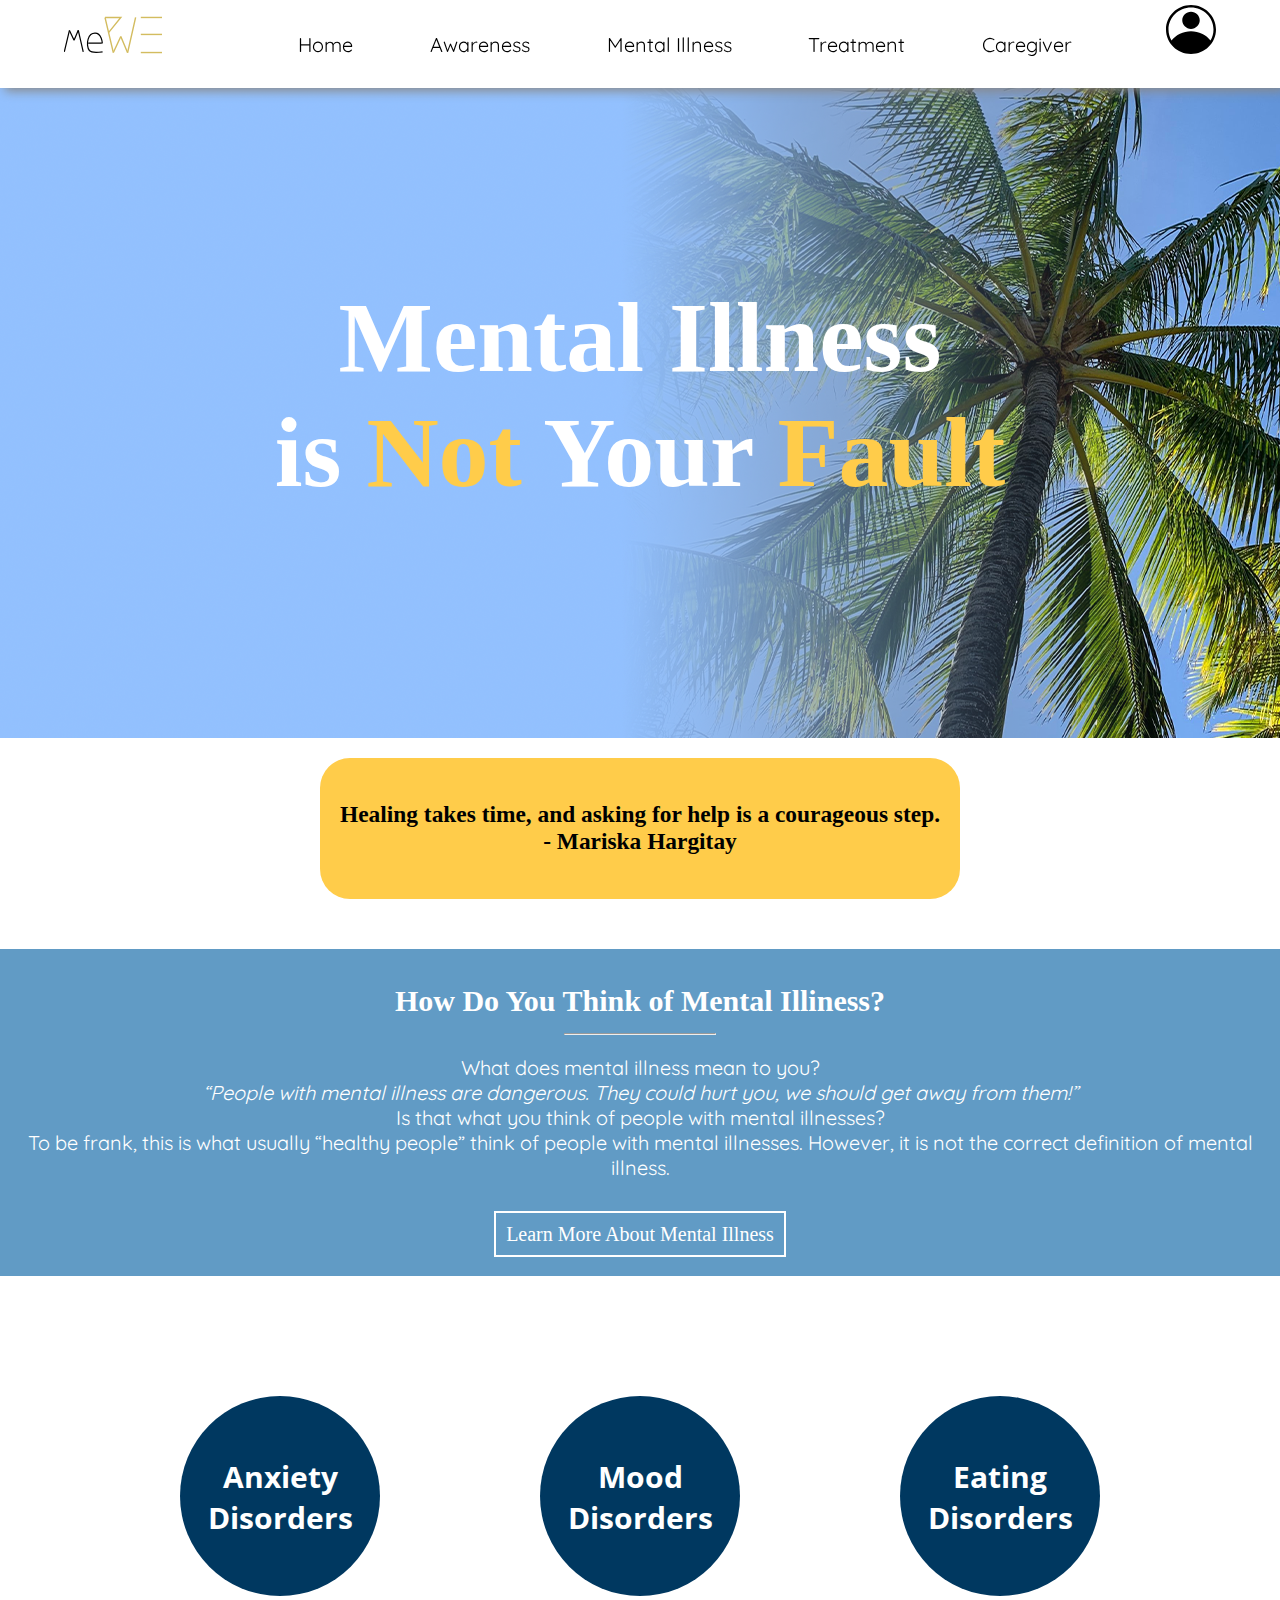
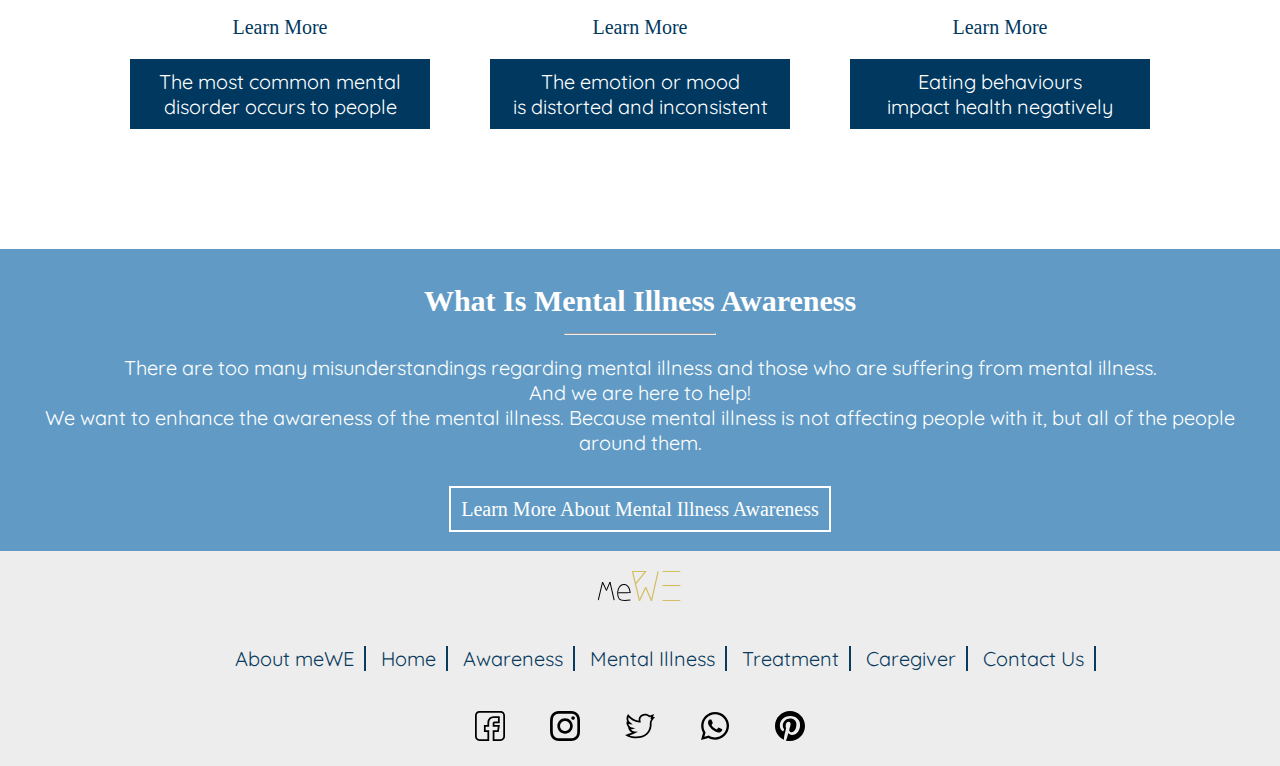
<file: index.html>
<!-- Creation date: 28/04/2020
Last modified: 24/07/2020 
-->
<!DOCTYPE html>
<html>
<head>
    <title>meWE - Home</title>
    <meta charset="utf-8" name="viewport" content="width=device-width, initial-scale=1.0">
    <link rel="stylesheet" href="css/common.css">
    <link rel="stylesheet" href="css/index.css">
    <link rel="icon" href="images/favicon.svg" type="image">
    <script src="functions/menu.js"></script>
    <script src="functions/menu.js"></script>
</head>

<body>
    <div class="navigation_bar">
        <span onclick="menu_show()" class="menu_icon"><img src="images/menu.svg" alt="menu_icon" width="50px"></span>
        <div class="logo">
            <a href="index.html"><img src="images/meWE.svg" alt="logo" width="100px" height="40px"></a>
        </div>
         <nav class="links" id="nav_bar">
            <ul class="center">
                <li><a href="index.html">Home</a></li>
                <li><a href="html/awareness.html">Awareness</a></li>
                <li class="dropdown"><a href="html/learn_more.html">Mental Illness</a>
                    <ul class="dropdown_content">
                        <li><a href="html/mood_disorders.html">Mood Dirsorders</a></li>
                        <li><a href="html/anxiety_disorders.html">Anxiety Disorders</a></li>
                        <li><a href="html/eating_disorders.html">Eating Disorders</a></li>
                        <li><a href="html/schizopherenia.html">Schizophrenia</a></li>
                    </ul>
                </li>
                <li><a href="html/treatment.html">Treatment</a></li>
                <li><a href="html/caregivers.html">Caregiver</a></li>
             </ul>
        </nav>
        
        <a href="html/login.php"><img src="images/account.svg" alt="login_icon" class="login_icon"></a>
    </div>
    
    <!-- image -->
    <div class="image">
        <!--TEXT inside the image-->
        <div class="image_text">
            <h1 style="margin: 0px;">
                Mental Illness<br>
                is <span class="yellow_text">Not</span> Your <span class="yellow_text">Fault</span>
            </h1>
        </div>
    </div>

    <blockquote>
        <h3>Healing takes time, and asking for help is a courageous step.
            <br> - Mariska Hargitay
        </h3> 
    </blockquote>
    <main>
        <section class="section_title" style="margin-top: 20px;">
            <h2>How Do You Think of Mental Illiness?</h2>
            <hr>
            <p> What does mental illness mean to you?<br>
                <i>“People with mental illness are dangerous. They could hurt you, we should get away from them!”</i> <br>
                Is that what you think of people with mental illnesses? <br>
                To be frank, this is what usually “healthy people” think of people with mental illnesses. However, it is not the correct definition of 
                mental illness.
            </p>
            <br>
            <a href="html/learn_more.html" class="border_button">Learn More About Mental Illness</a>

        </section>
        <div class="flexbox">

            <div class="flexitem"> 
                <div class="round_border"><p class="header">Anxiety<br>Disorders</p></div>
                
                <a href="html/anxiety_disorders.html">Learn More</a>
                <p class="desc">The most common
                    mental disorder occurs to people</p>
            </div>
            <div class="flexitem"> 
                <div class="round_border"><p class="header">Mood<br>Disorders</p></div>
                
                <a href="html/mood_disorders.html">Learn More</a>
                <p class="desc">The emotion or mood<br>
                    is distorted and inconsistent</p>
            </div>
            <div class="flexitem"> 
                <div class="round_border"><p class="header">Eating<br>Disorders</p></div>
                
                <a href="html/eating_disorders.html">Learn More</a>
                <p class="desc">Eating behaviours<br>
                    impact health negatively</p>
            </div>


        </div>
        <section class="section_title">
            <h2>What Is Mental Illness Awareness</h2>
            <hr>
            <p>There are too many misunderstandings regarding mental illness and those who are 
                suffering from mental illness. <br>
                And we are here to help! <br>
                We want to enhance the awareness of the mental illness. Because mental illness 
                is not affecting people with it, but all of the people around them.
            </p>
            <br>
            <a href="html/awareness.html" class="border_button">Learn More About Mental Illness Awareness</a>
        </section>

    </main>

    <footer>
        <img src="images/meWE.svg" alt="logo">

        <ul class="footer_nav">
            <li><a href="html/meWE.html">About meWE</a></li>
            <li><a href="index.html">Home</a></li>
            <li><a href="html/awareness.html">Awareness</a></li>
            <li><a href="html/learn_more.html">Mental Illness</a></li>
            <li><a href="html/treatment.html">Treatment</a></li>
            <li><a href="html/caregivers.html">Caregiver</a></li>
            <li><a href="html/contact_us.html">Contact Us</a></li>
        </ul>
        <div>
            <a href=""><img src="images/facebook.svg" alt="facebook"></a>
            <a href=""><img src="images/instagram.svg" alt="instagram"></a>
            <a href=""><img src="images/twitter.svg" alt="twitter"></a>
            <a href=""><img src="images/whatsapp.svg" alt="whatsapp"></a>
            <a href=""><img src="images/pinterest.svg" alt=""></a>
        </div>
    </footer>
    

</body>
</html>
</file>
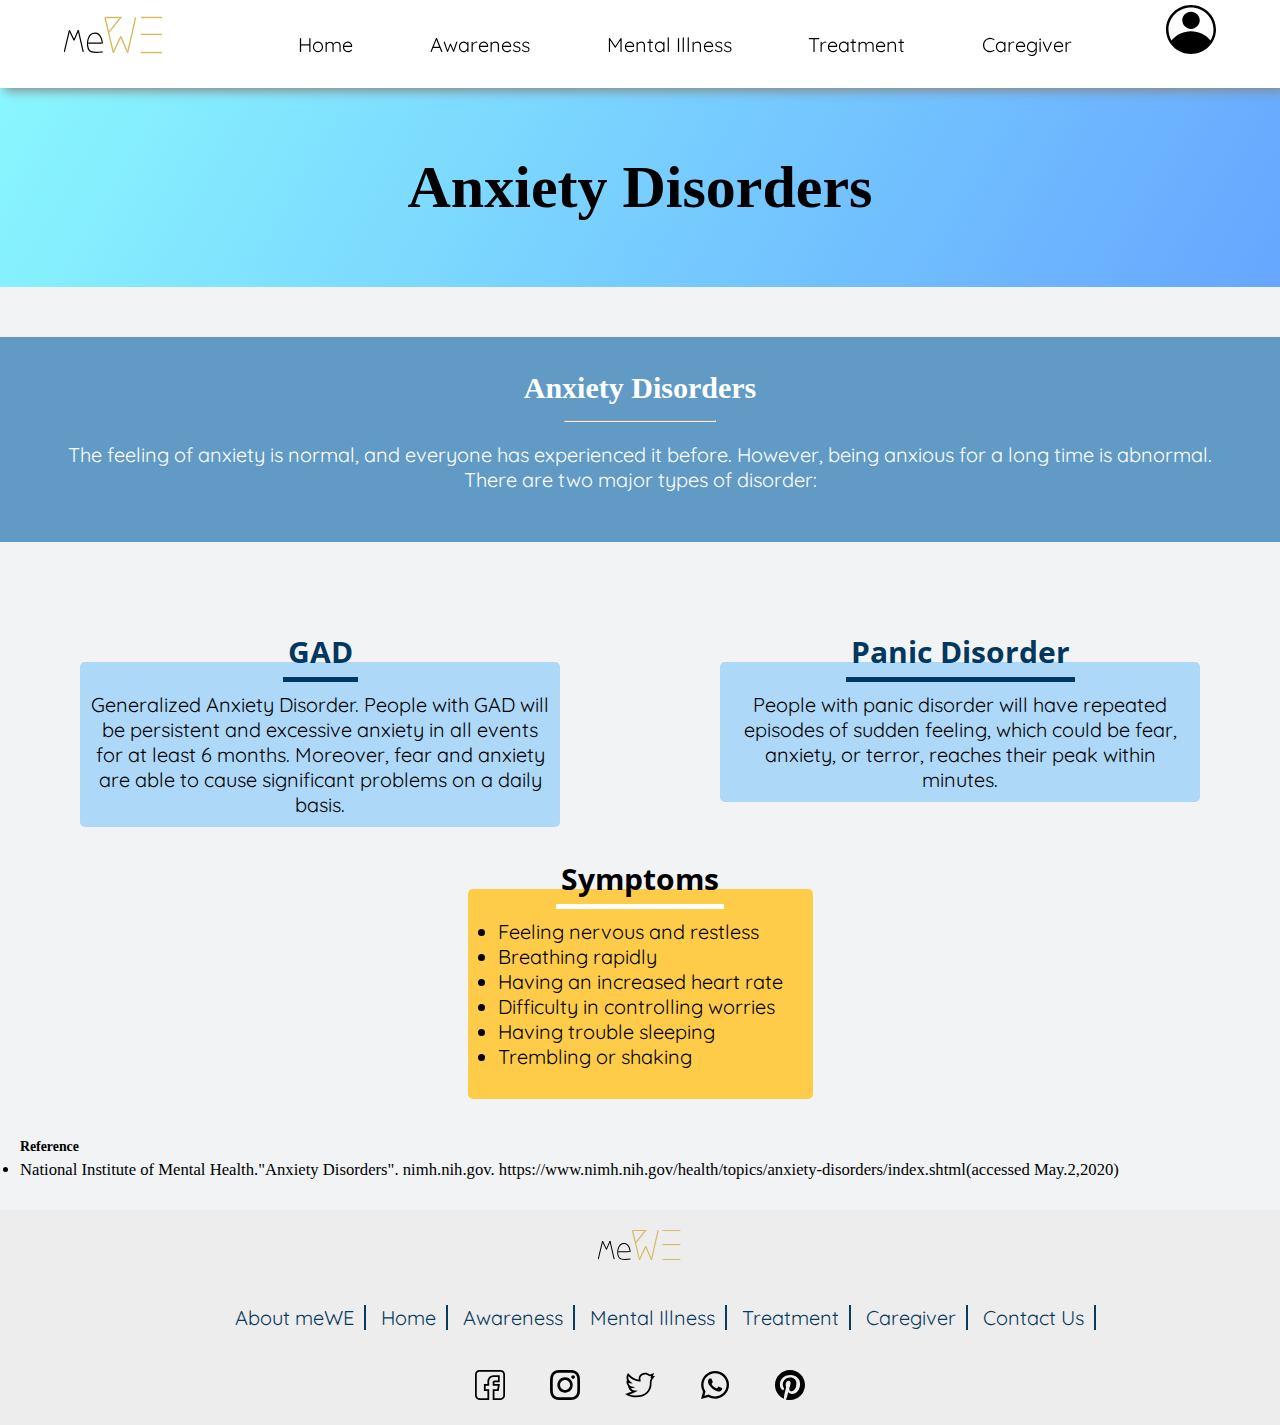
<file: html/anxiety_disorders.html>
<!-- 
Creation date: 28/04/2020
Last modified: 24/07/2020 
Data collection date:02/05/2020
-->
<!DOCTYPE html>
<html>
<head>
    <title>meWE - Anxiety Disorders</title>
    <meta charset="utf-8" name="viewport" content="width=device-width, initial-scale=1.0">
    <link rel="stylesheet" href="../css/common.css">
    <link rel="stylesheet" href="../css/disorders.css">
    <link rel="icon" href="../images/favicon.svg" type="image">
    <script src="../functions/menu.js"></script>
</head>

<body>
    <div class="navigation_bar">
        <span onclick="menu_show()" class="menu_icon"><img src="../images/menu.svg" alt="menu_icon" width="50px"></span>
        <div class="logo">
            <a href="../index.html"><img src="../images/meWE.svg" alt="logo" width="100px" height="40px"></a>
        </div>
         <nav class="links" id="nav_bar">
            <ul class="center">
                <li><a href="../index.html">Home</a></li>
                <li><a href="awareness.html">Awareness</a></li>
                <li class="dropdown"><a href="learn_more.html">Mental Illness</a>
                    <ul class="dropdown_content">
                        <li><a href="mood_disorders.html">Mood Dirsorders</a></li>
                        <li><a href="anxiety_disorders.html">Anxiety Disorders</a></li>
                        <li><a href="eating_disorders.html">Eating Disorders</a></li>
                        <li><a href="schizopherenia.html">Schizophrenia</a></li>
                    </ul>
                </li>
                <li><a href="treatment.html">Treatment</a></li>
                <li><a href="caregivers.html">Caregiver</a></li>
             </ul>
        </nav>
        
        <a href="login.php"><img src="../images/account.svg" alt="login_icon" class="login_icon"></a>
    </div>

<main>
    <header>
        <h2>Anxiety Disorders</h2>
    </header>
    <section class="section_title">
        <h2>Anxiety Disorders</h2>
        <hr>
        <p>The feeling of anxiety is normal, and everyone has experienced it before.
        However, being anxious for a long time is abnormal. <br>
        There are two major types of disorder: </p>
    </section>

    <dl class="details">
        <div>
            <dt>GAD</dt> 
            <dd>Generalized Anxiety Disorder. People with GAD will be 
                persistent and excessive anxiety in all events for at least 
                6 months. Moreover, fear and anxiety are able to cause 
                significant problems on a daily basis.</dd>
        </div>
        <div>
            <dt>Panic Disorder</dt>
            <dd>
                People with panic disorder will have repeated 
                episodes of sudden feeling, which could be fear, anxiety, or terror, 
                reaches their peak within minutes.</dd>
        </div>
    </dl>
    <div class="flexbox">
        <div>
            <p class="title">Symptoms</p>
            <ul>
                <li>Feeling nervous and restless</li>
                <li>Breathing rapidly</li>
                <li>Having an increased heart rate</li>
                <li>Difficulty in controlling worries</li>
                <li>Having trouble sleeping</li>
                <li>Trembling or shaking </li>
            </ul>
        </div>
    </div>
</main>
<small class="references">
    <h5>Reference</h5>
    <ul>
        <li>National Institute of Mental Health."Anxiety Disorders". nimh.nih.gov.
        https://www.nimh.nih.gov/health/topics/anxiety-disorders/index.shtml(accessed May.2,2020)</li>
    </ul>
</small>

<footer>
    <img src="../images/meWE.svg" alt="logo">

    <ul class="footer_nav">
        <li><a href="meWE.html">About meWE</a></li>
        <li><a href="../index.html">Home</a></li>
        <li><a href="awareness.html">Awareness</a></li>
        <li><a href="learn_more.html">Mental Illness</a></li>
        <li><a href="treatment.html">Treatment</a></li>
        <li><a href="caregivers.html">Caregiver</a></li>
        <li><a href="contact_us.html">Contact Us</a></li>
    </ul>
    <div>
        <a href=""><img src="../images/facebook.svg" alt="facebook"></a>
        <a href=""><img src="../images/instagram.svg" alt="instagram"></a>
        <a href=""><img src="../images/twitter.svg" alt="twitter"></a>
        <a href=""><img src="../images/whatsapp.svg" alt="whatsapp"></a>
        <a href=""><img src="../images/pinterest.svg" alt=""></a>
    </div>
</footer>

</body>
</html>
</file>
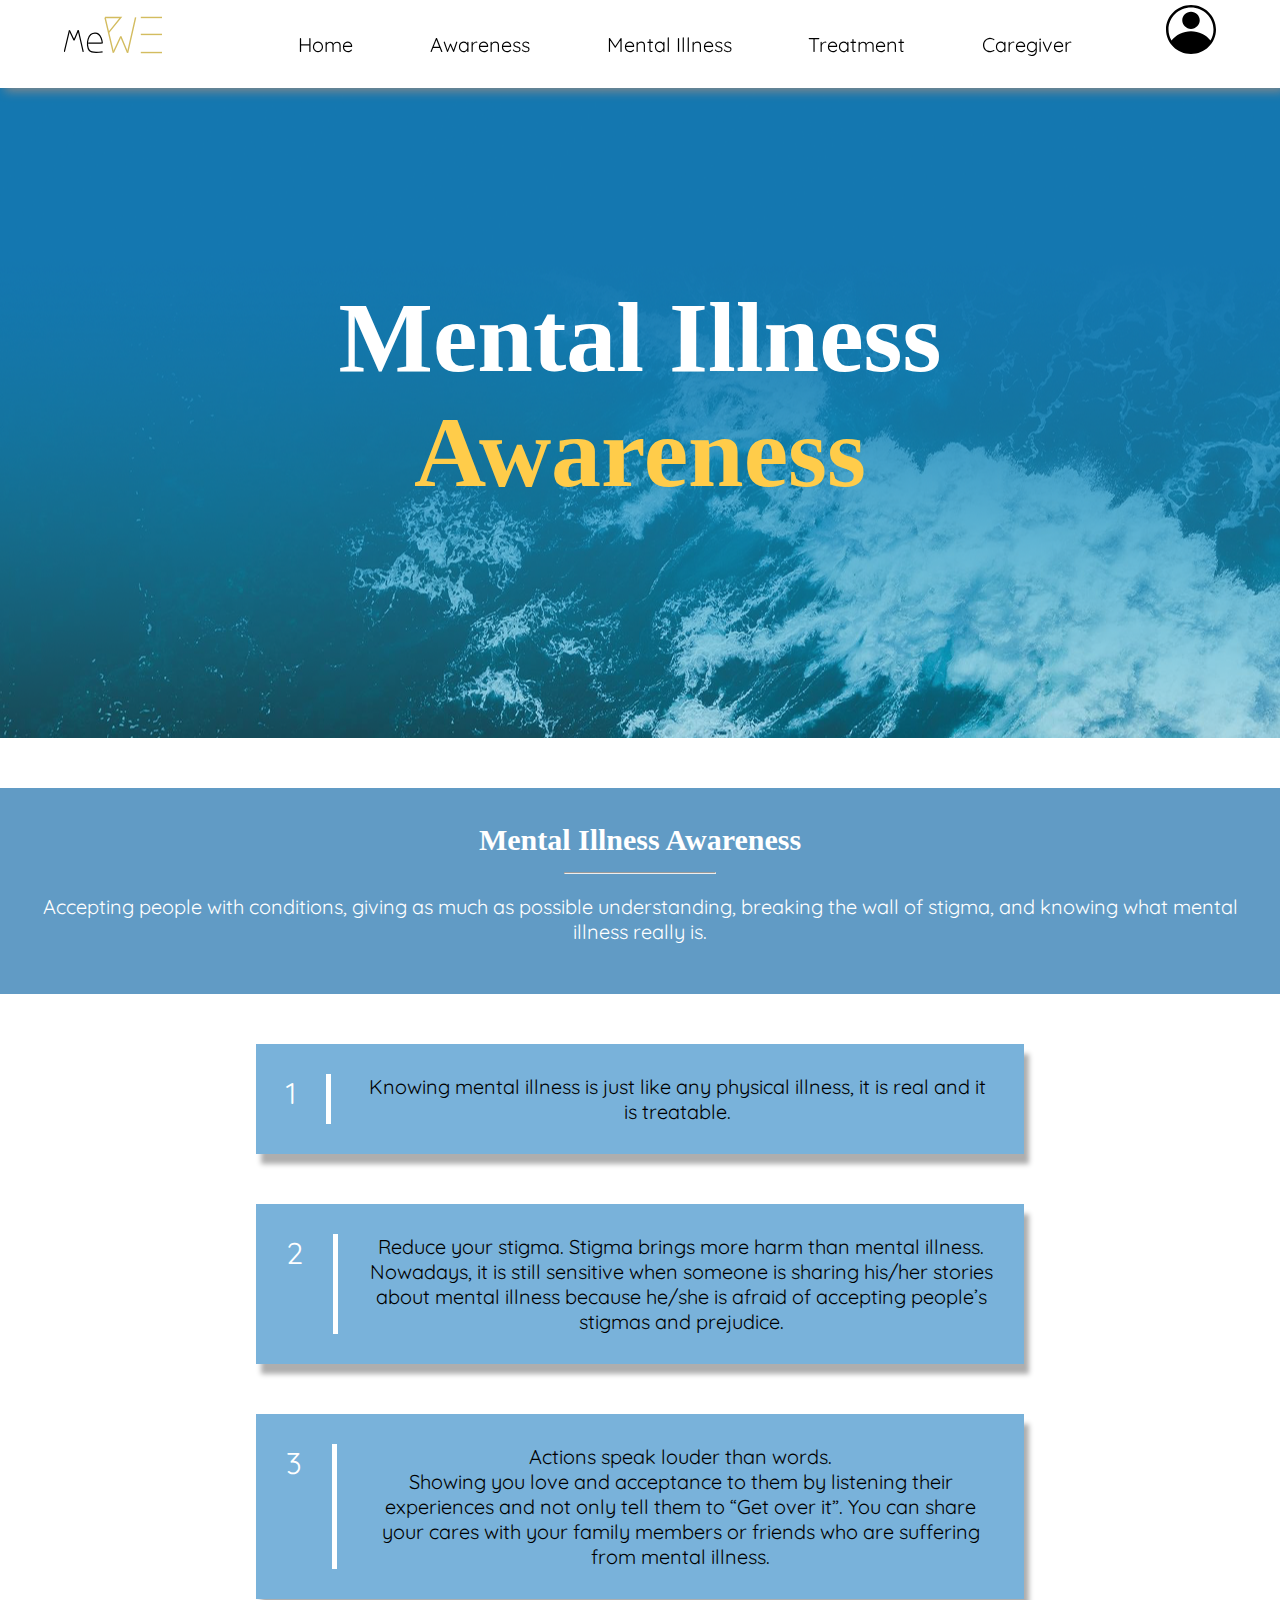
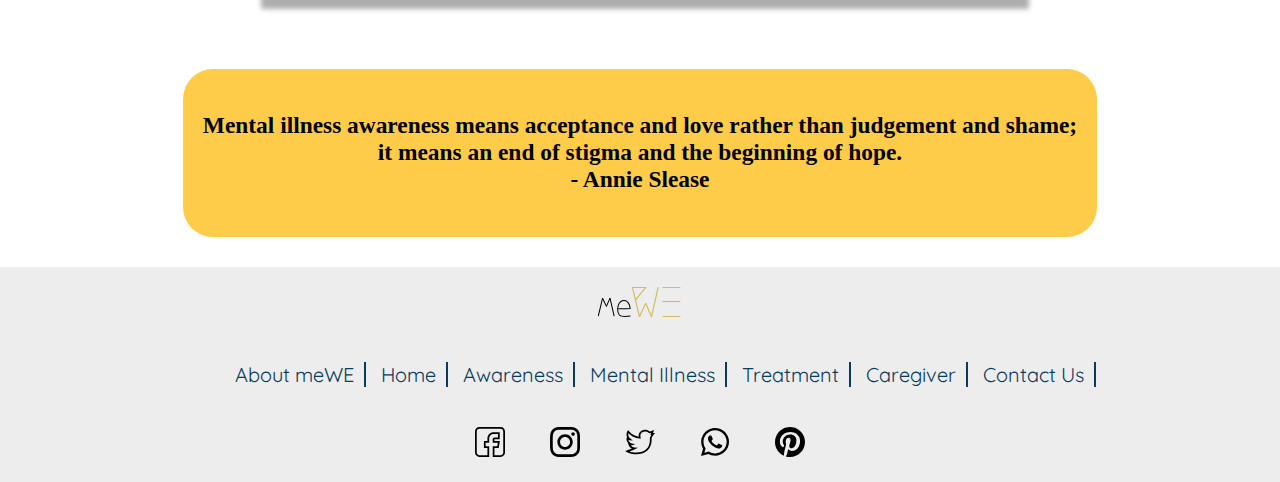
<file: html/awareness.html>
<!-- 
Creation date: 28/04/2020
Last modified: 24/07/2020 
Data collection date:02/05/2020
-->
<!DOCTYPE html>
<html>
<head>
    <title>meWE - Mental Illness Awareness</title>
    <meta charset="utf-8" name="viewport" content="width=device-width, initial-scale=1.0">
    <link rel="stylesheet" href="../css/common.css">
    <link rel="stylesheet" href="../css/awareness.css">
    <link rel="icon" href="../images/favicon.svg" type="image" sizes="30x30">
    <script src="../functions/menu.js"></script>
</head>
<body>
    <div class="navigation_bar">
        <span onclick="menu_show()" class="menu_icon"><img src="../images/menu.svg" alt="menu_icon" width="50px"></span>
        <div class="logo">
            <a href="../index.html"><img src="../images/meWE.svg" alt="logo" width="100px" height="40px"></a>
        </div>
         <nav class="links" id="nav_bar">
            <ul class="center">
                <li><a href="../index.html">Home</a></li>
                <li><a href="awareness.html">Awareness</a></li>
                <li class="dropdown"><a href="learn_more.html">Mental Illness</a>
                    <ul class="dropdown_content">
                        <li><a href="mood_disorders.html">Mood Dirsorders</a></li>
                        <li><a href="anxiety_disorders.html">Anxiety Disorders</a></li>
                        <li><a href="eating_disorders.html">Eating Disorders</a></li>
                        <li><a href="schizopherenia.html">Schizophrenia</a></li>
                    </ul>
                </li>
                <li><a href="treatment.html">Treatment</a></li>
                <li><a href="caregivers.html">Caregiver</a></li>
             </ul>
        </nav>
        
        <a href="login.php"><img src="../images/account.svg" alt="login_icon" class="login_icon"></a>
    </div>
    <div class="image">
        <!--TEXT inside the image-->
        <div class="image_text">
            <h1 style="margin: 0px;">
                Mental Illness <br>
                <span class="yellow_text">Awareness</span>
            </h1>
        </div>
    </div>
<main>
    <section class="section_title">
        <h2>Mental Illness Awareness</h2>
        <hr>
        <p>Accepting people with conditions, giving as much as possible understanding, breaking the wall of stigma, and knowing what mental illness really is.
            </p>
    </section>

    <section>
        <div class="flex_container">
            <div class="order">1</div>
            <div>Knowing mental illness is just like any physical illness, 
                it is real and it is treatable.
            </div>
        </div>
        <div class="flex_container">
            <div class="order">2</div>
            <div >
                Reduce your stigma. Stigma brings more harm than mental illness.<br>
                Nowadays, it is still sensitive when someone is sharing 
                his/her stories about mental illness because he/she is afraid of accepting 
                people’s stigmas and prejudice. 
            </div>
        </div>
        <div class="flex_container">
            <div class="order">3</div>
            <div >
                Actions speak louder than words. <br>
                Showing you love and acceptance to them by listening their experiences and not only tell them to “Get over it”. 
                You can share your cares with your family members or friends who are suffering 
                from mental illness.
            </div>
        </div>
    </section>

<blockquote>
    <h3>
        Mental illness awareness means acceptance and love rather than judgement and shame; <br>it means an end of stigma and the beginning of hope.
        <br>- Annie Slease
    </h3>
</blockquote>


</main>

<footer>
    <img src="../images/meWE.svg" alt="logo">

    <ul class="footer_nav">
        <li><a href="meWE.html">About meWE</a></li>
        <li><a href="../index.html">Home</a></li>
        <li><a href="awareness.html">Awareness</a></li>
        <li><a href="learn_more.html">Mental Illness</a></li>
        <li><a href="treatment.html">Treatment</a></li>
        <li><a href="caregivers.html">Caregiver</a></li>
        <li><a href="contact_us.html">Contact Us</a></li>
    </ul>
    <div>
        <a href=""><img src="../images/facebook.svg" alt="facebook"></a>
        <a href=""><img src="../images/instagram.svg" alt="instagram"></a>
        <a href=""><img src="../images/twitter.svg" alt="twitter"></a>
        <a href=""><img src="../images/whatsapp.svg" alt="whatsapp"></a>
        <a href=""><img src="../images/pinterest.svg" alt=""></a>
    </div>
</footer>

</body>
</html>
</file>
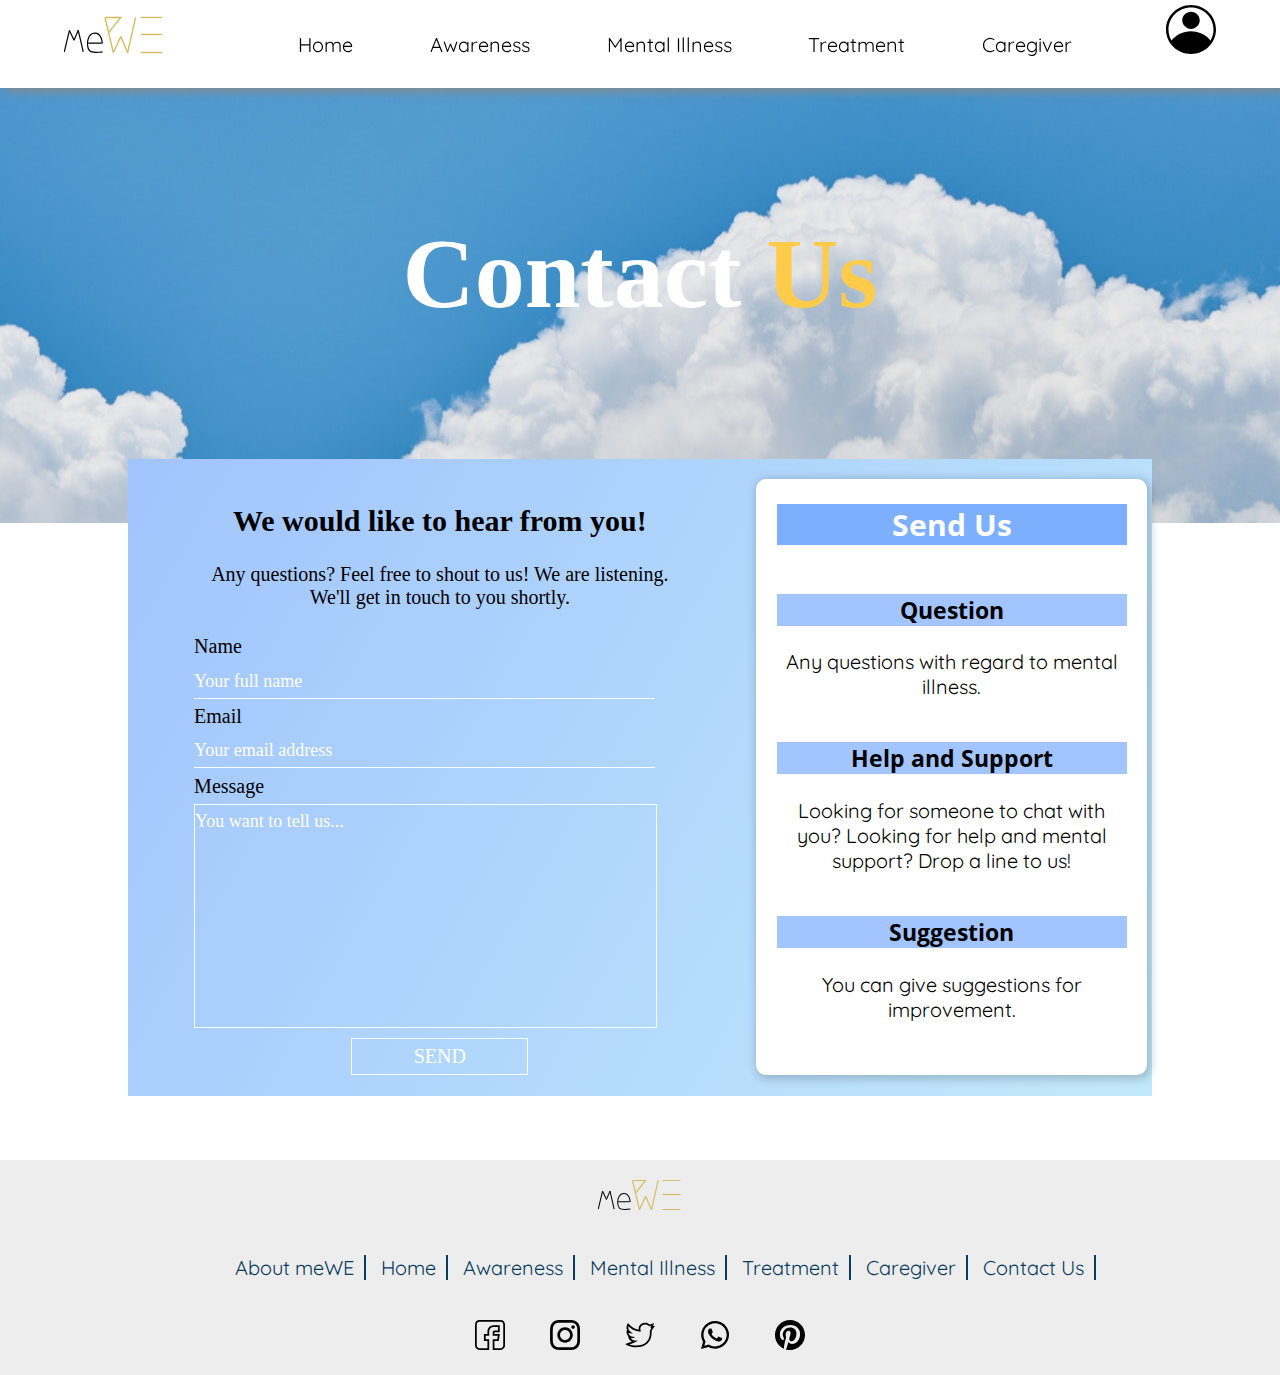
<file: html/contact_us.html>
<!-- 
Creation date: 22/07/2020
Last modified: 24/07/2020 
-->
<!DOCTYPE html>
<html>
<head>
    <title>meWE - Contact Us</title>
    <meta charset="utf-8" name="viewport" content="width=device-width, initial-scale=1.0">
    <link rel="stylesheet" href="../css/common.css">
    <link rel="stylesheet" href="../css/contact_us.css">
    <link rel="icon" href="../images/favicon.svg" type="image">
    <script src="../functions/contact.js"></script>
    <script src="../functions/menu.js"></script>
</head>

<body>
    <div class="navigation_bar">
        <span onclick="menu_show()" class="menu_icon"><img src="../images/menu.svg" alt="menu_icon" width="50px"></span>
        <div class="logo">
            <a href="../index.html"><img src="../images/meWE.svg" alt="logo" width="100px" height="40px"></a>
        </div>
         <nav class="links" id="nav_bar">
            <ul class="center">
                <li><a href="../index.html">Home</a></li>
                <li><a href="awareness.html">Awareness</a></li>
                <li class="dropdown"><a href="learn_more.html">Mental Illness</a>
                    <ul class="dropdown_content">
                        <li><a href="mood_disorders.html">Mood Dirsorders</a></li>
                        <li><a href="anxiety_disorders.html">Anxiety Disorders</a></li>
                        <li><a href="eating_disorders.html">Eating Disorders</a></li>
                        <li><a href="schizopherenia.html">Schizophrenia</a></li>
                    </ul>
                </li>
                <li><a href="treatment.html">Treatment</a></li>
                <li><a href="caregivers.html">Caregiver</a></li>
             </ul>
        </nav>
        
        <a href="login.php"><img src="../images/account.svg" alt="login_icon" class="login_icon"></a>
    </div>
    
    <!-- image -->
    <div class="image">
        <!--TEXT inside the image-->
        <div class="image_text">
            <h1 style="margin: 0px;">
                Contact <span class="yellow_text">Us</span>
            </h1>
        </div>
    </div>

    <main>
        <div class="contact_box">
            <div class="contact_form">
                <h2>We would like to hear from you!</h2>
                <p>Any questions? Feel free to shout to us! We are listening.<br>
                    We'll get in touch to you shortly.
                </p>
                <form name="contact_form" action="../functions/contact.php" method="POST" onsubmit="return check_form()">

                        <label for="name">Name</label>
                        <input type="text" id="name" name="contact_name" placeholder="Your full name">
                        <label for="email">Email</label>
                        <input type="email" id="email" name="contact_email" placeholder="Your email address">
                        <label for="message">Message</label>
                        <textarea name="contact_message" id="message" cols="30" rows="10" placeholder="You want to tell us..."></textarea>
                        <div style="text-align: center;">
                            <button type="submit" id="send_button">SEND</button>

                        </div>
                </form>

                
            </div>
            <div class="information">
                    <h2>Send Us</h2>
                    <div>
                        <h3>Question</h3>
                        <p>Any questions with regard to mental illness.</p>
                    </div>
                    <div>
                        <h3>Help and Support</h3>
                        <p>Looking for someone to chat with you? Looking for help and mental support? Drop a line to us!</p>
                        
                    </div>
                    <div>
                        <h3>Suggestion</h3>
                        <p>You can give suggestions for improvement.</p>
                    </div>
            </div>
        </div>
    </main>

    <footer>
        <img src="../images/meWE.svg" alt="logo">

        <ul class="footer_nav">
            <li><a href="meWE.html">About meWE</a></li>
            <li><a href="../index.html">Home</a></li>
            <li><a href="awareness.html">Awareness</a></li>
            <li><a href="learn_more.html">Mental Illness</a></li>
            <li><a href="treatment.html">Treatment</a></li>
            <li><a href="caregivers.html">Caregiver</a></li>
            <li><a href="contact_us.html">Contact Us</a></li>
        </ul>
        <div>
            <a href=""><img src="../images/facebook.svg" alt="facebook"></a>
            <a href=""><img src="../images/instagram.svg" alt="instagram"></a>
            <a href=""><img src="../images/twitter.svg" alt="twitter"></a>
            <a href=""><img src="../images/whatsapp.svg" alt="whatsapp"></a>
            <a href=""><img src="../images/pinterest.svg" alt=""></a>
        </div>
    </footer>
    

</body>
</html>
</file>
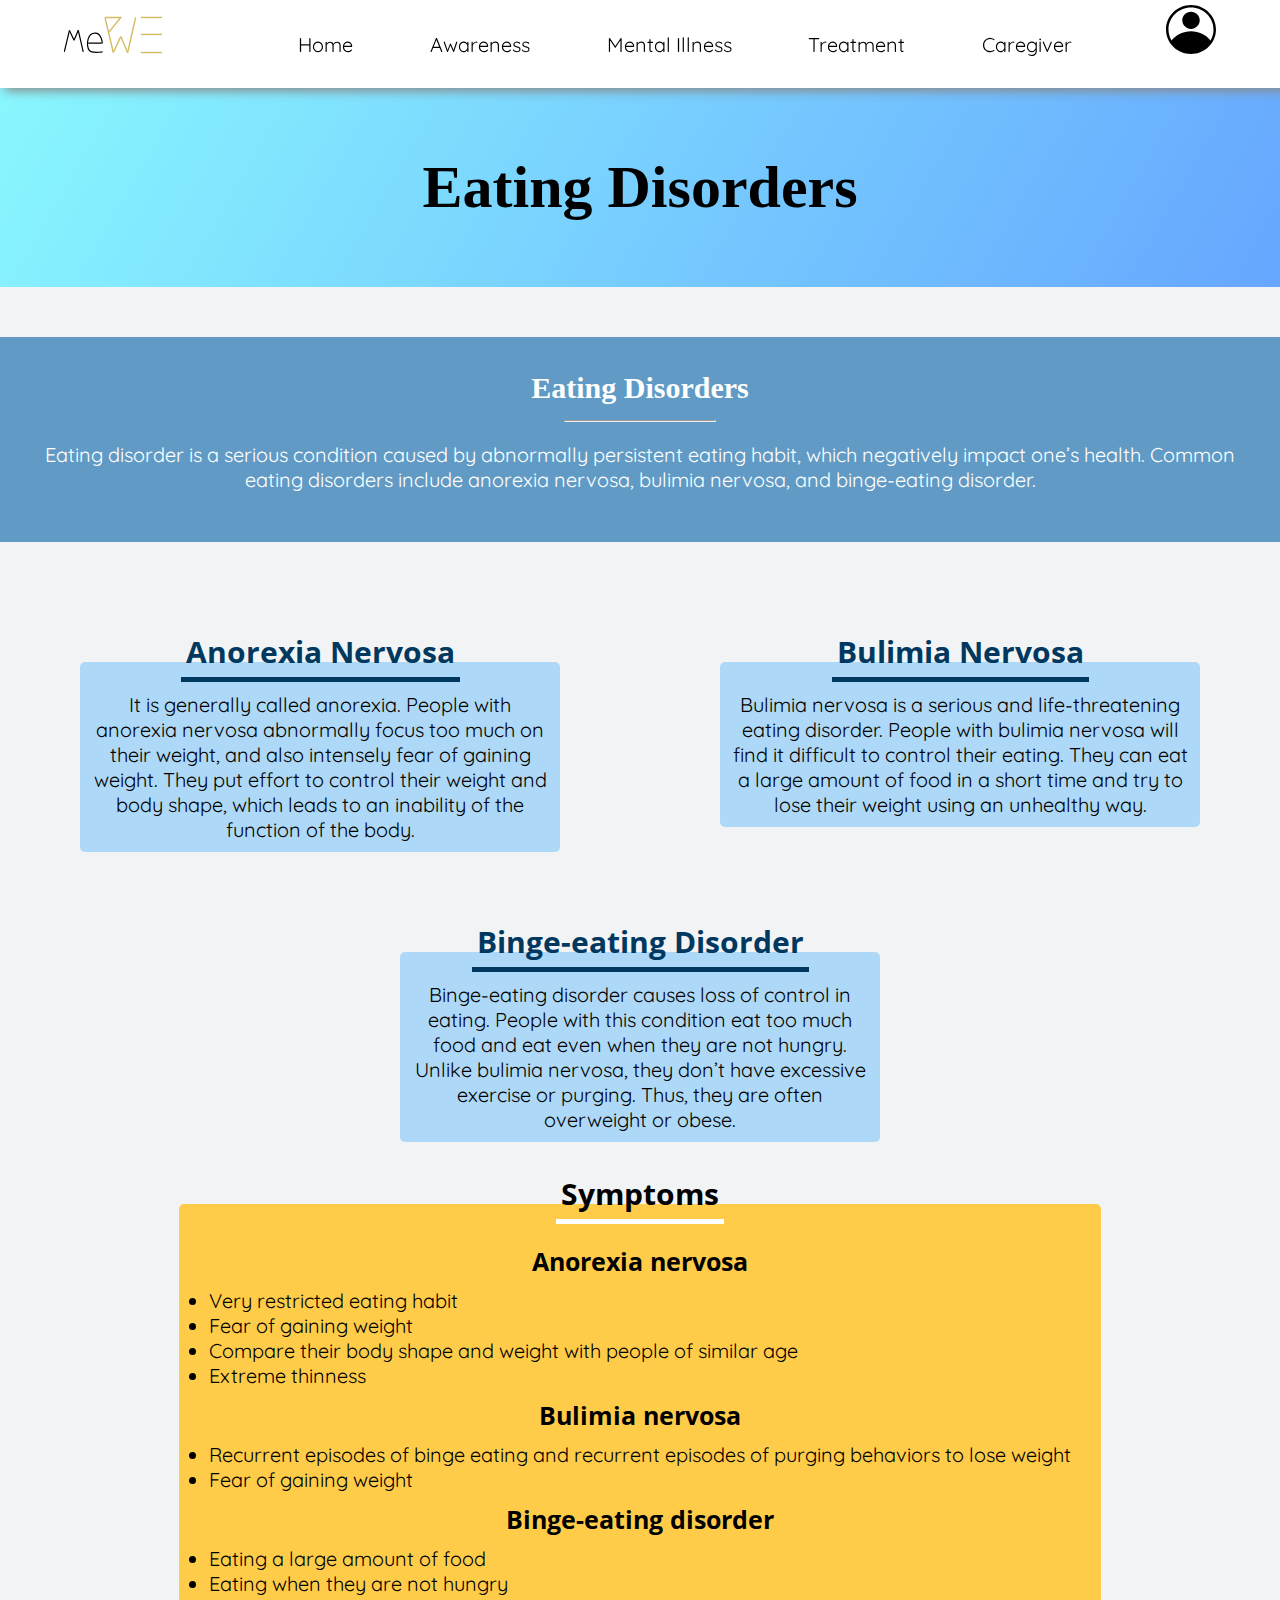
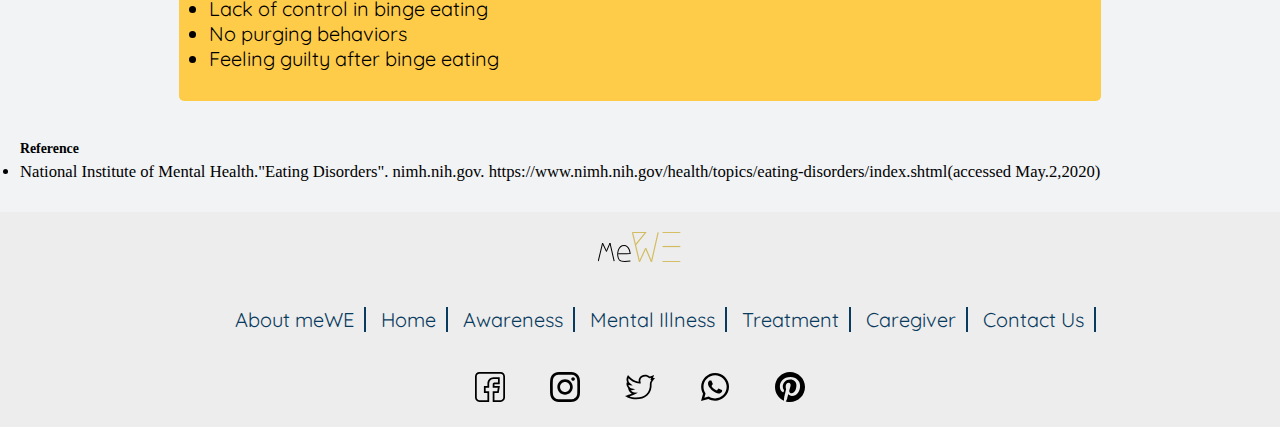
<file: html/eating_disorders.html>
<!-- 
Creation date: 28/04/2020
Last modified: 24/07/2020 
Data collection date:02/05/2020
-->
<!DOCTYPE html>
<html>
<head>
    <title>meWE - Eating Disorders</title>
    <meta charset="utf-8" name="viewport" content="width=device-width, initial-scale=1.0">
    <link rel="stylesheet" href="../css/common.css">
    <link rel="stylesheet" href="../css/disorders.css">
    <link rel="icon" href="../images/favicon.svg" type="image">
    <script src="../functions/menu.js"></script>
</head>

<body>
    <div class="navigation_bar">
        <span onclick="menu_show()" class="menu_icon"><img src="../images/menu.svg" alt="menu_icon" width="50px"></span>
        <div class="logo">
            <a href="../index.html"><img src="../images/meWE.svg" alt="logo" width="100px" height="40px"></a>
        </div>
         <nav class="links" id="nav_bar">
            <ul class="center">
                <li><a href="../index.html">Home</a></li>
                <li><a href="awareness.html">Awareness</a></li>
                <li class="dropdown"><a href="learn_more.html">Mental Illness</a>
                    <ul class="dropdown_content">
                        <li><a href="mood_disorders.html">Mood Dirsorders</a></li>
                        <li><a href="anxiety_disorders.html">Anxiety Disorders</a></li>
                        <li><a href="eating_disorders.html">Eating Disorders</a></li>
                        <li><a href="schizopherenia.html">Schizophrenia</a></li>
                    </ul>
                </li>
                <li><a href="treatment.html">Treatment</a></li>
                <li><a href="caregivers.html">Caregiver</a></li>
             </ul>
        </nav>
        
        <a href="login.php"><img src="../images/account.svg" alt="login_icon" class="login_icon"></a>
    </div>

<main>
    <header>
        <h2>Eating Disorders</h2>
    </header>

    <section class="section_title">
        <h2>Eating Disorders</h2>
        <hr>
        <p>Eating disorder is a serious condition caused by abnormally 
            persistent eating habit, which negatively impact one’s health.
            Common eating disorders include anorexia nervosa, bulimia nervosa, 
            and binge-eating disorder.</p>
    </section>

    <dl class="details">
        <div>
            <dt>Anorexia Nervosa</dt>
            <dd>It is generally called anorexia. People with anorexia nervosa abnormally 
                focus too much on their weight, and also intensely fear of gaining weight.
                They put effort to control their weight and body shape, which leads to 
                an inability of the function of the body.</dd>
        </div>
        <div>
        <dt>Bulimia Nervosa</dt>
        <dd>Bulimia nervosa is a serious and life-threatening eating disorder.
            People with bulimia nervosa will find it difficult to control their eating.
            They can eat a large amount of food in a short time and try to lose their weight
            using an unhealthy way.</dd>
        </div>
        <div>
        <dt>Binge-eating Disorder</dt>
        <dd>Binge-eating disorder causes loss of control in eating. People with this 
            condition eat too much food and eat even when they are not hungry. Unlike bulimia nervosa, 
            they don’t have excessive exercise or purging. Thus, they are often overweight or obese.</dd>
        </div>
    </dl>
    <div class="flexbox">
        <div>
            <p class="title">Symptoms</p>
            <ul>
                <p class="bold">Anorexia nervosa</p>
                <li>Very restricted eating habit</li>
                <li>Fear of gaining weight</li>
                <li>Compare their body shape and weight with people of similar age</li>
                <li>Extreme thinness </li>
            
                <p class="bold">Bulimia nervosa</p>
                <li>Recurrent episodes of binge eating and recurrent episodes of purging behaviors to lose weight</li>
                <li>Fear of gaining weight</li>
            
                <p class="bold">Binge-eating disorder</p>
                <li>Eating a large amount of food</li>
                <li>Eating when they are not hungry</li>
                <li>Lack of control in binge eating</li>
                <li>No purging behaviors</li>
                <li>Feeling guilty after binge eating</li>
            </ul>
        </div>
    </div>  
</main>

<small class="references">
    <h5>Reference</h5>
    <ul>
        <li>National Institute of Mental Health."Eating Disorders". nimh.nih.gov.
            https://www.nimh.nih.gov/health/topics/eating-disorders/index.shtml(accessed May.2,2020)</li>
    </ul>
</small>

<footer>
    <img src="../images/meWE.svg" alt="logo">

    <ul class="footer_nav">
        <li><a href="meWE.html">About meWE</a></li>
        <li><a href="../index.html">Home</a></li>
        <li><a href="awareness.html">Awareness</a></li>
        <li><a href="learn_more.html">Mental Illness</a></li>
        <li><a href="treatment.html">Treatment</a></li>
        <li><a href="caregivers.html">Caregiver</a></li>
        <li><a href="contact_us.html">Contact Us</a></li>
    </ul>
    <div>
        <a href=""><img src="../images/facebook.svg" alt="facebook"></a>
        <a href=""><img src="../images/instagram.svg" alt="instagram"></a>
        <a href=""><img src="../images/twitter.svg" alt="twitter"></a>
        <a href=""><img src="../images/whatsapp.svg" alt="whatsapp"></a>
        <a href=""><img src="../images/pinterest.svg" alt=""></a>
    </div>
</footer>

</body>
</html>
</file>
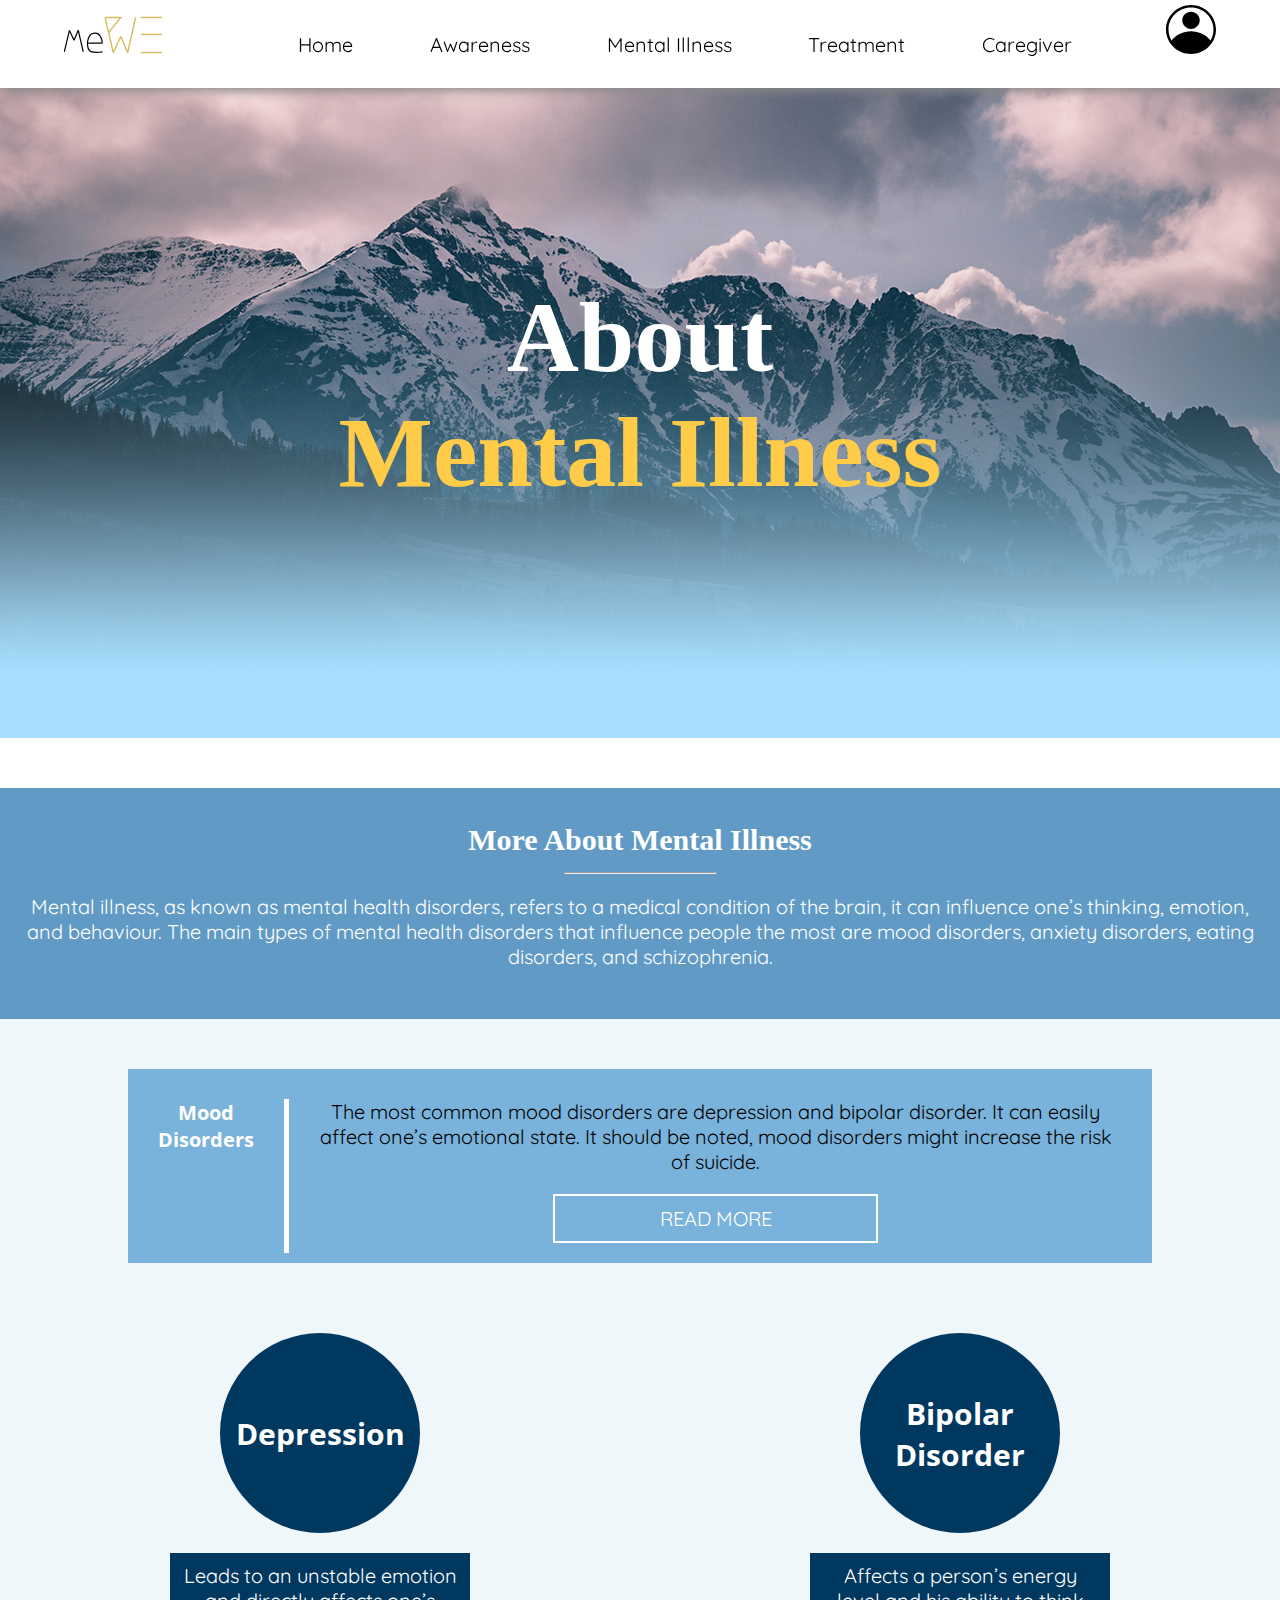
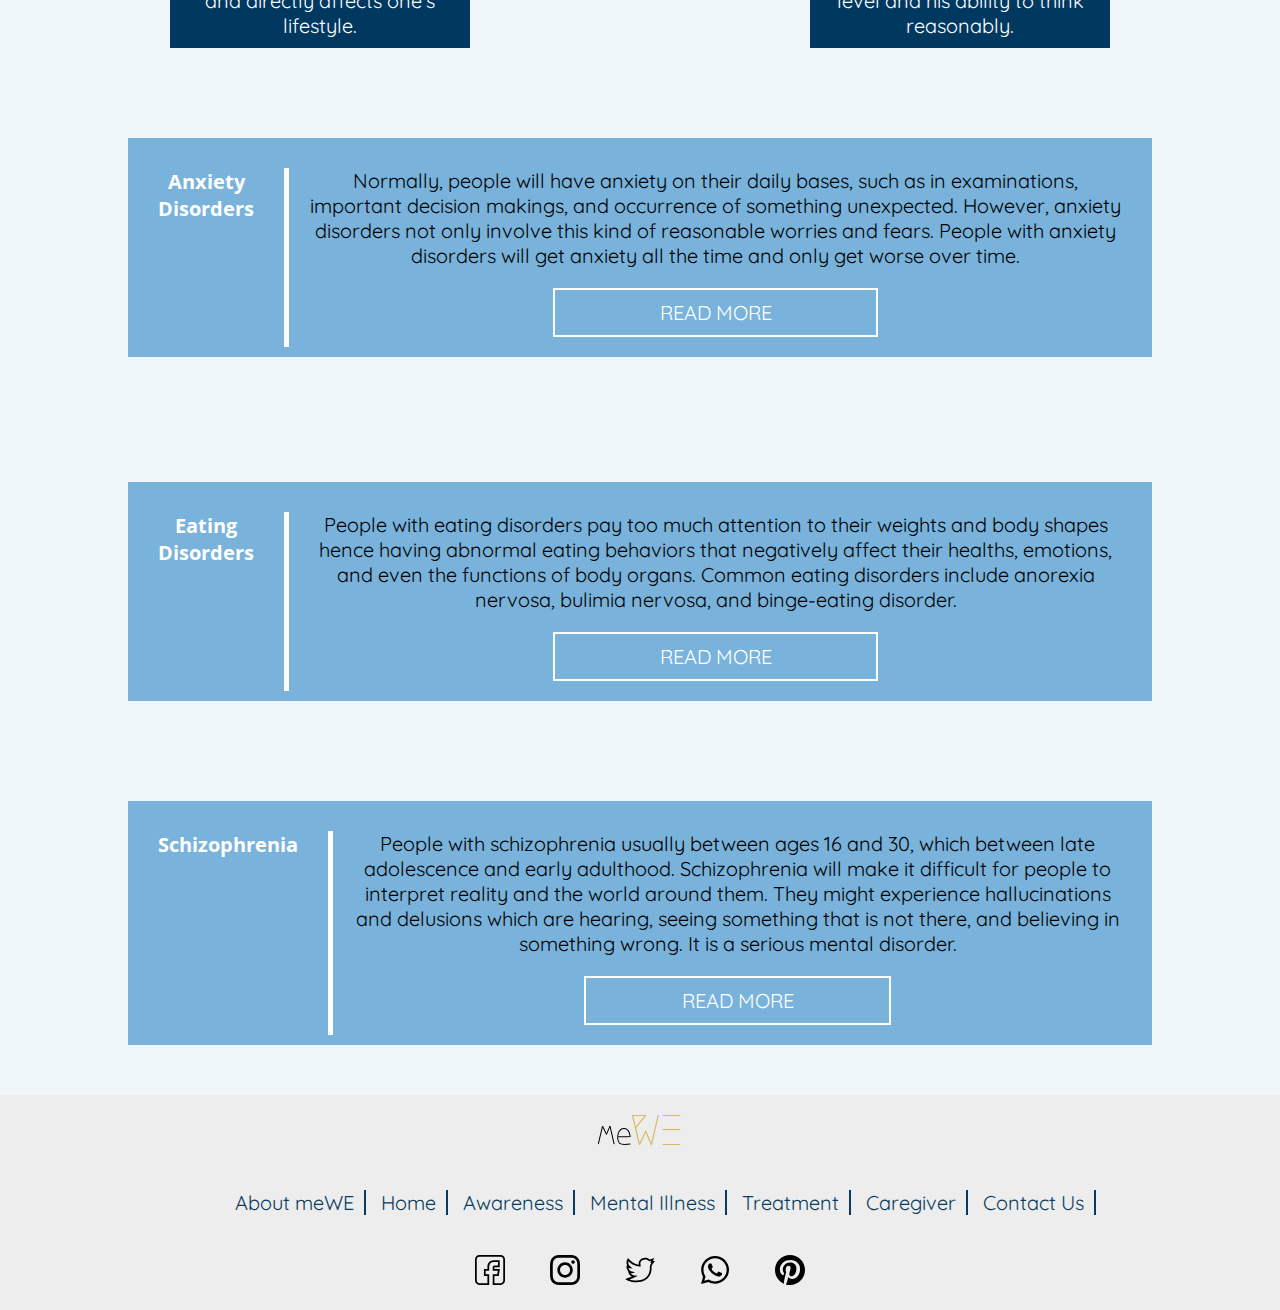
<file: html/learn_more.html>
<!-- 
Creation date: 28/04/2020
Last modified: 24/07/2020 
Data collection date:02/05/2020
-->
<!DOCTYPE html>
<html>
<head>
    <title>meWE - Learn more about mental illiness</title>
    <meta charset="utf-8" name="viewport" content="width=device-width, initial-scale=1.0">
    <link rel="stylesheet" href="../css/common.css">
    <link rel="stylesheet" href="../css/mentailillness.css">
    <link rel="icon" href="../images/favicon.svg" type="image">
    <script src="../functions/menu.js"></script>
</head>

<body>
    <div class="navigation_bar">
        <span onclick="menu_show()" class="menu_icon"><img src="../images/menu.svg" alt="menu_icon" width="50px"></span>
        <div class="logo">
            <a href="../index.html"><img src="../images/meWE.svg" alt="logo" width="100px" height="40px"></a>
        </div>
         <nav class="links" id="nav_bar">
            <ul class="center">
                <li><a href="../index.html">Home</a></li>
                <li><a href="awareness.html">Awareness</a></li>
                <li class="dropdown"><a href="learn_more.html">Mental Illness</a>
                    <ul class="dropdown_content">
                        <li><a href="mood_disorders.html">Mood Dirsorders</a></li>
                        <li><a href="anxiety_disorders.html">Anxiety Disorders</a></li>
                        <li><a href="eating_disorders.html">Eating Disorders</a></li>
                        <li><a href="schizopherenia.html">Schizophrenia</a></li>
                    </ul>
                </li>
                <li><a href="treatment.html">Treatment</a></li>
                <li><a href="caregivers.html">Caregiver</a></li>
             </ul>
        </nav>
        
        <a href="login.php"><img src="../images/account.svg" alt="login_icon" class="login_icon"></a>
    </div>
    <div class="image">
        <!--TEXT inside the image-->
        <div class="image_text">
            <h1 style="margin: 0px;">
                About <br>
                <span class="yellow_text">Mental Illness</span>
            </h1>
        </div>
    </div>
    
<main>
    <section class="section_title">
    <h2>More About Mental Illness</h2>
    <hr>
    <p>Mental illness, as known as mental health disorders, refers to a medical condition of the brain, it can influence one’s thinking, emotion, and behaviour. The main types of mental health disorders that
        influence people the most are mood disorders, anxiety disorders, eating disorders, and schizophrenia.</p>
    </section>

    <div class="flexcontainer">
        <div class="flexitem1">
                
                <div class="topic">Mood Disorders</div> 
                <div>The most common mood disorders are depression and bipolar disorder. 
                    It can easily affect one’s emotional state. It should be noted, 
                    mood disorders might increase the risk of suicide.
                    <a class="border_button" href="mood_disorders.html">READ MORE</a>
                </div>
                
                
        </div>
        <div class="flexitem2">
                <div class="item">
                    <div class="round_border"><p style="padding-top: 40%;">Depression</p></div>
                    <p class="desc">
                    Leads to an unstable emotion and directly affects one’s lifestyle.
                    </p> 
                </div>
                <div class="item">
                    <div class="round_border"><p>Bipolar Disorder</p></div>
                <p class="desc">
                   Affects a person’s energy level and his ability to think reasonably. 
                    </p> 
                </div>
        </div>
        
    
    <div class="flexitem1">
    <div class="topic"><b>Anxiety Disorders</b></div>
        <div>Normally, people will have anxiety on their daily bases, such as in examinations, important decision makings, 
            and occurrence of something unexpected. However, anxiety disorders not only involve this kind of 
            reasonable worries and fears. People with anxiety disorders will get anxiety all the time 
            and only get worse over time.
        
            <a class="border_button" href="anxiety_disorders.html">READ MORE</a>
        </div>
    </div>
    <br>
    <div class="flexitem1">
        <div class="topic"><b>Eating Disorders</b></div>
            <div>People with eating disorders pay too much attention to their weights 
                and body shapes hence having abnormal eating behaviors that negatively affect their healths, 
                emotions, and even the functions of body organs. Common eating disorders include anorexia nervosa, 
                bulimia nervosa, and binge-eating disorder.
             
                <a class="border_button" href="eating_disorders.html">READ MORE</a>
            </div>
    </div>
   
    <div class="flexitem1">
        <div class="topic"><b>Schizophrenia</b></div>
            <div>
                People with schizophrenia usually between ages 16 and 30, which between late adolescence and early 
                adulthood. Schizophrenia will make it difficult for people to interpret reality and the world around them. 
                They might experience hallucinations and delusions which are hearing, seeing something that is not there, 
                and believing in something wrong. It is a serious mental disorder. 
                
                <a class="border_button" href="schizopherenia.html">READ MORE</a>

                </div>
        </div>
    </div>
</main>

<footer>
    <img src="../images/meWE.svg" alt="logo">

    <ul class="footer_nav">
        <li><a href="meWE.html">About meWE</a></li>
        <li><a href="../index.html">Home</a></li>
        <li><a href="awareness.html">Awareness</a></li>
        <li><a href="learn_more.html">Mental Illness</a></li>
        <li><a href="treatment.html">Treatment</a></li>
        <li><a href="caregivers.html">Caregiver</a></li>
        <li><a href="contact_us.html">Contact Us</a></li>
    </ul>
    <div>
        <a href=""><img src="../images/facebook.svg" alt="facebook"></a>
        <a href=""><img src="../images/instagram.svg" alt="instagram"></a>
        <a href=""><img src="../images/twitter.svg" alt="twitter"></a>
        <a href=""><img src="../images/whatsapp.svg" alt="whatsapp"></a>
        <a href=""><img src="../images/pinterest.svg" alt=""></a>
    </div>
</footer>

</body>
</html>
</file>
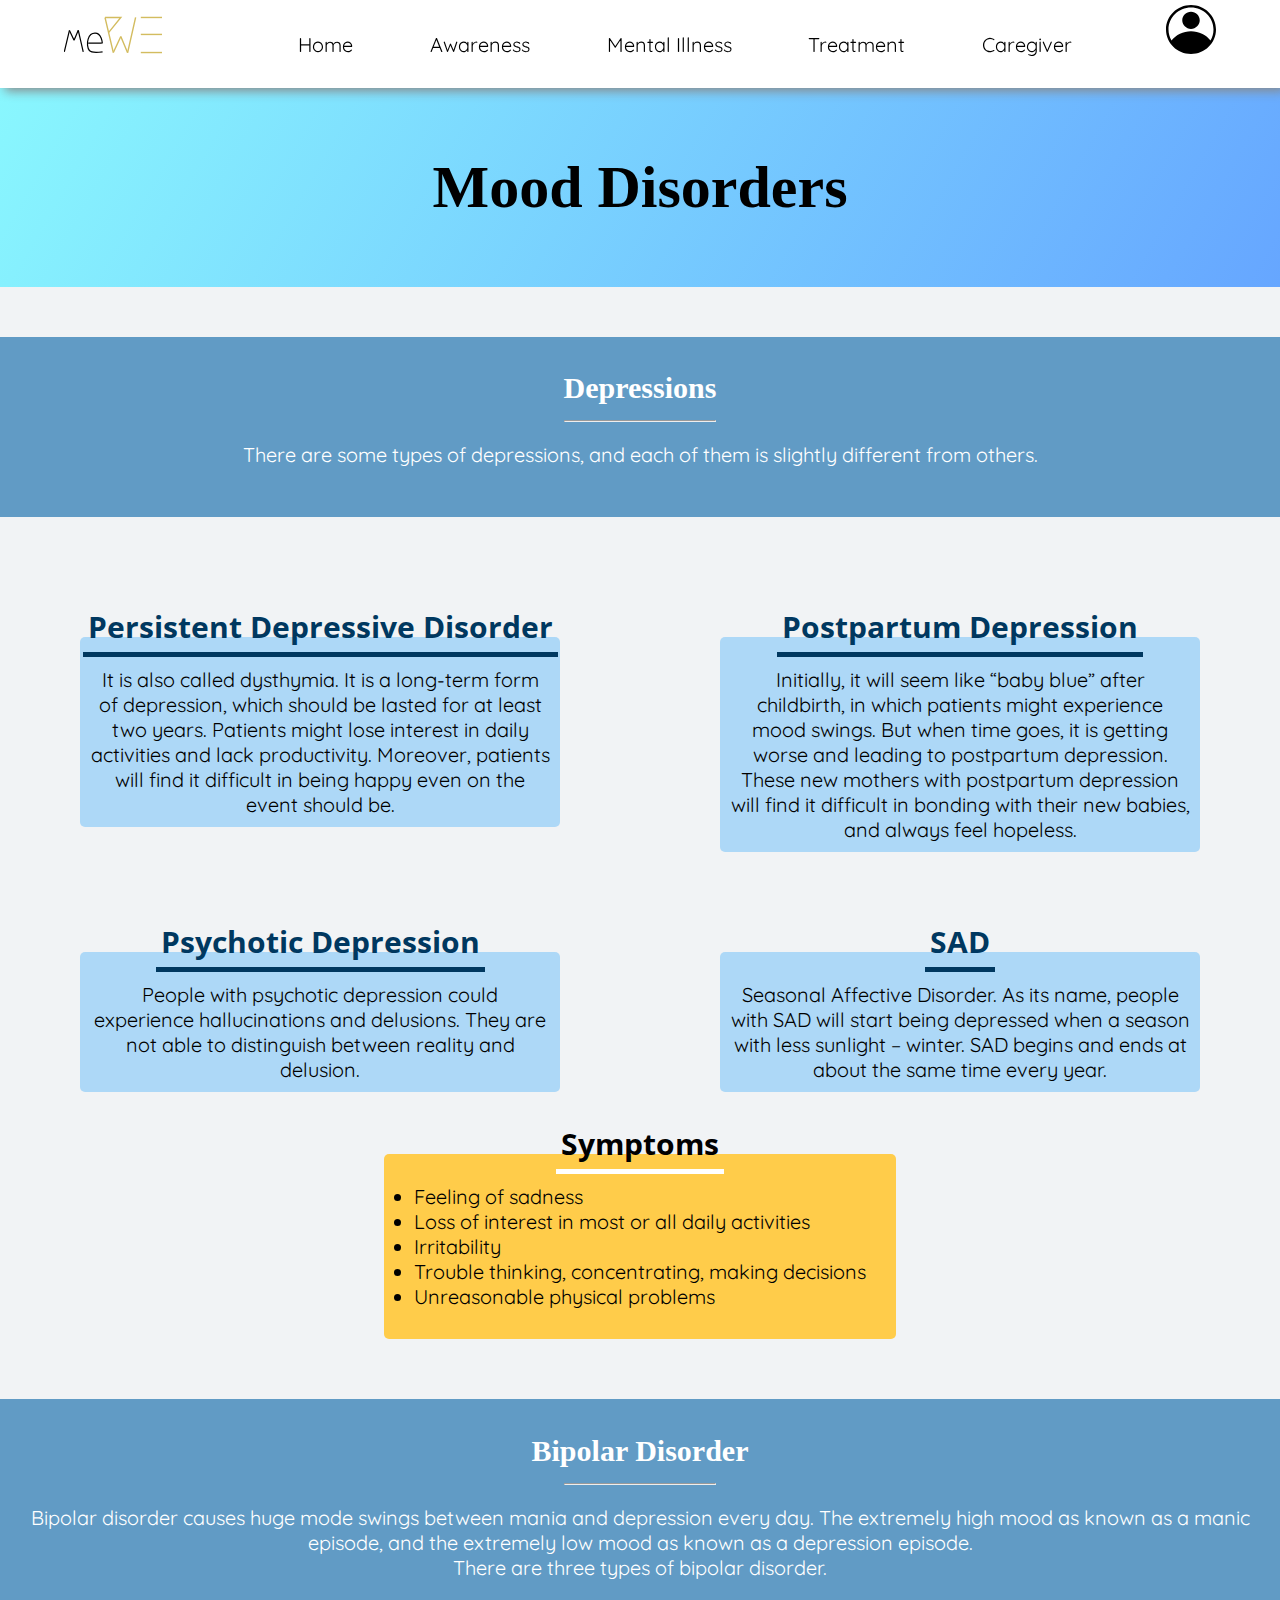
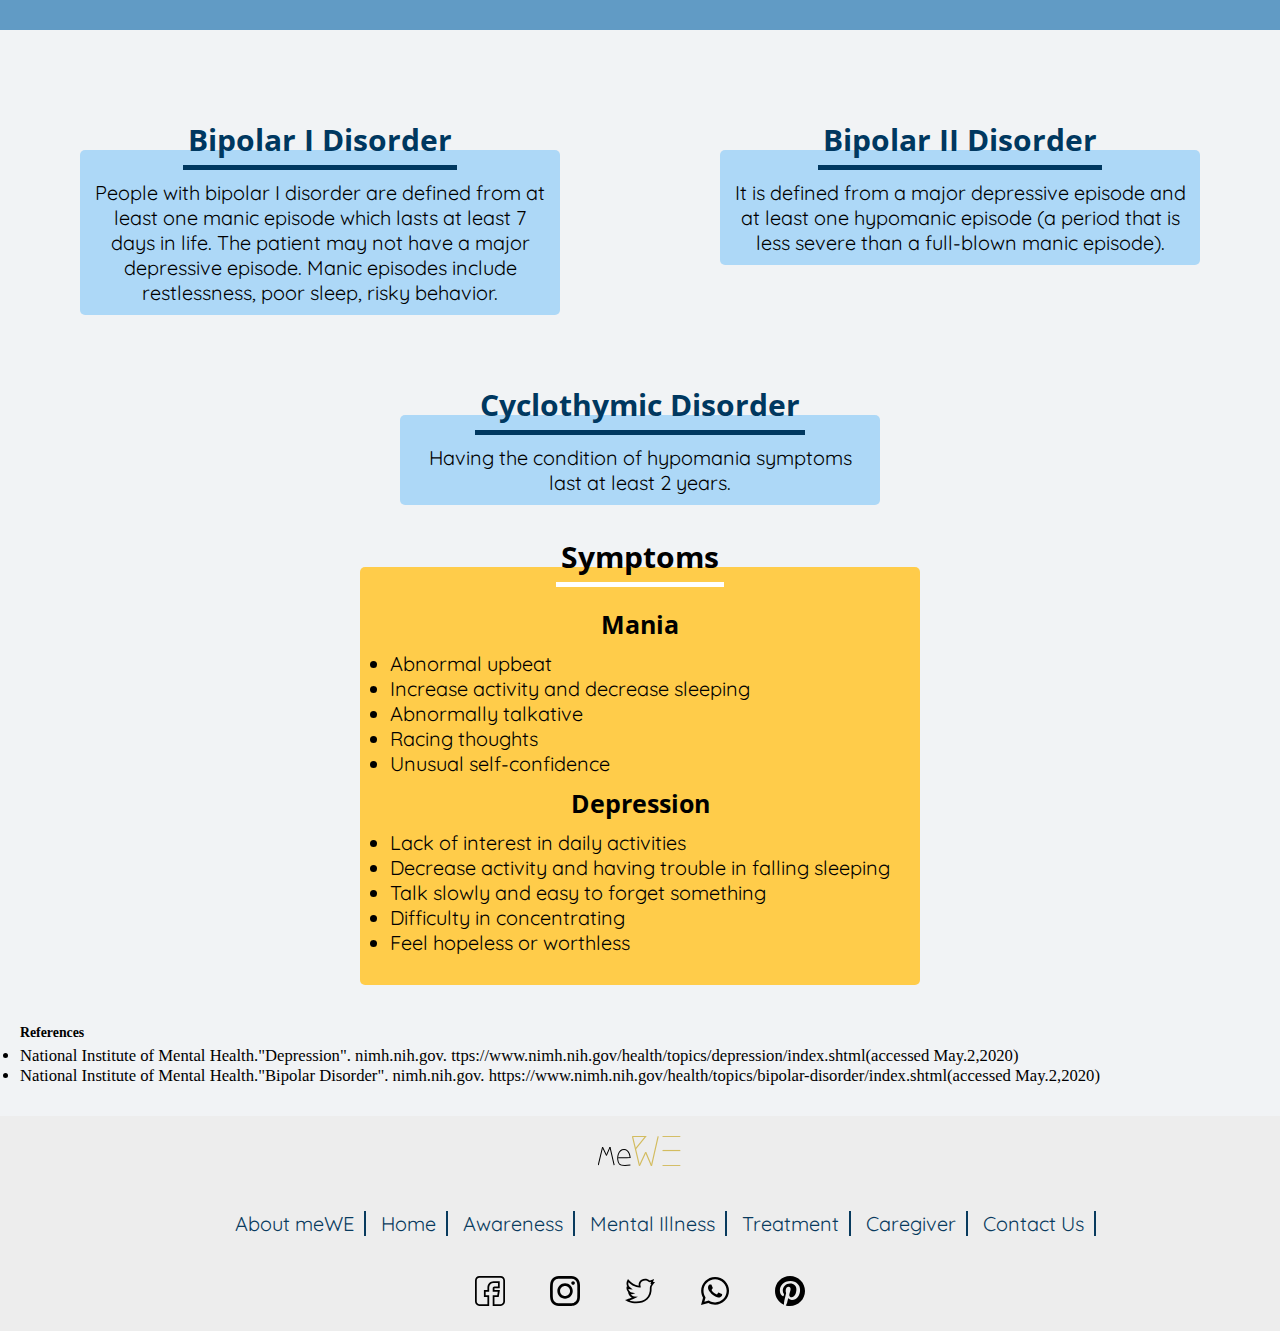
<file: html/mood_disorders.html>
<!-- 
Creation date: 28/04/2020
Last modified: 24/07/2020 
Data collection date:02/05/2020
-->
<!DOCTYPE html>
<html>
<head>
    <title>meWE - Mode Disorders</title>
    <meta charset="utf-8" name="viewport" content="width=device-width, initial-scale=1.0">
    <link rel="stylesheet" href="../css/common.css">
    <link rel="stylesheet" href="../css/disorders.css">
    <link rel="icon" href="../images/favicon.svg" type="image">
    <script src="../functions/menu.js"></script>
</head>

<body>
    <div class="navigation_bar">
        <span onclick="menu_show()" class="menu_icon"><img src="../images/menu.svg" alt="menu_icon" width="50px"></span>
        <div class="logo">
            <a href="../index.html"><img src="../images/meWE.svg" alt="logo" width="100px" height="40px"></a>
        </div>
         <nav class="links" id="nav_bar">
            <ul class="center">
                <li><a href="../index.html">Home</a></li>
                <li><a href="awareness.html">Awareness</a></li>
                <li class="dropdown"><a href="learn_more.html">Mental Illness</a>
                    <ul class="dropdown_content">
                        <li><a href="mood_disorders.html">Mood Dirsorders</a></li>
                        <li><a href="anxiety_disorders.html">Anxiety Disorders</a></li>
                        <li><a href="eating_disorders.html">Eating Disorders</a></li>
                        <li><a href="schizopherenia.html">Schizophrenia</a></li>
                    </ul>
                </li>
                <li><a href="treatment.html">Treatment</a></li>
                <li><a href="caregivers.html">Caregiver</a></li>
             </ul>
        </nav>
        
        <a href="login.php"><img src="../images/account.svg" alt="login_icon" class="login_icon"></a>
    </div>
<main>
    <header>
        <h2>Mood Disorders</h2>
    </header>
   
    <section class="section_title">
        <h2>Depressions</h2>
        <hr>
        <p>There are some types of depressions, and each of them is 
            slightly different from others.</p>
    </section>

    <dl class="details">
        <div>
            <dt>Persistent Depressive Disorder</dt>
             <dd>
                 It is also called dysthymia. 
                It is a long-term form of depression, which should be lasted for at least 
                two years. Patients might lose interest in daily activities and lack productivity.
                Moreover, patients will find it difficult in being happy even on the event should be.
            </dd>
        </div>
        <div>
            <dt>Postpartum Depression</dt>
            <dd>Initially, it will seem like “baby blue” 
                after childbirth, in which patients might experience mood swings.
                But when time goes, it is getting worse and leading to postpartum depression.
                These new mothers with postpartum depression will find it difficult in bonding
                with their new babies, and always feel hopeless.
            </dd>
        </div>
        <div>
            <dt>Psychotic Depression</dt>
            <dd>People with psychotic depression could 
                experience hallucinations and delusions. They are not able to distinguish 
                between reality and delusion.
            </dd>
        </div>
        <div>
            <dt>SAD</dt>
            <dd>Seasonal Affective Disorder. 
                As its name, people with SAD will start being depressed when 
                a season with less sunlight – winter. SAD begins and ends at about the same time every year.
            </dd> 
        </div>
    </dl>
    <div class="flexbox">
        <div>
            <p class="title">Symptoms</p>
            <ul> 
                <li>Feeling of sadness</li>
                <li>Loss of interest in most or all daily activities</li>
                <li>Irritability</li>
                <li>Trouble thinking, concentrating, making decisions</li>
                <li>Unreasonable physical problems</li>
            </ul>
        </div>
    </div>

    <section class="section_title">
        <h2>Bipolar Disorder</h2>
        <hr>
        <p >Bipolar disorder causes huge mode swings between mania and depression every day.
            The extremely high mood as known as a manic episode, and the extremely low mood
            as known as a depression episode. <br>
            There are three types of bipolar disorder.
        </p>
    </section>

    <dl class="details">
        <div>
            <dt>Bipolar I Disorder</dt>
            <dd>People with bipolar I disorder
                are defined from at least one manic episode which lasts at
                least 7 days in life. The patient may not have a major depressive episode.
                Manic episodes include restlessness, poor sleep, risky behavior.</dd> 
        </div>
        <div>
            <dt>Bipolar II Disorder</dt>
            <dd>It is defined from a major depressive episode
                and at least one hypomanic episode (a period that is less severe
                than a full-blown manic episode).</dd> 
        </div>
        <div>
            <dt>Cyclothymic Disorder</dt>
            <dd>Having the condition of 
                hypomania symptoms last at least 2 years.</dd>
        </div>
    </dl>

    <div class="flexbox">
        <div>
            <p class="title">Symptoms</p>
            <ul>
                <p class="bold">Mania</p>
                <li>Abnormal upbeat</li>
                <li>Increase activity and decrease sleeping</li>
                <li>Abnormally talkative</li>
                <li>Racing thoughts</li>
                <li>Unusual self-confidence</li>
                <p class="bold">Depression</p>
                <li>Lack of interest in daily activities</li>
                <li>Decrease activity and having trouble in falling sleeping</li>
                <li>Talk slowly and easy to forget something</li>
                <li>Difficulty in concentrating</li>
                <li>Feel hopeless or worthless</li>
            </ul>
        </div>
    </div>
</main>

<small class="references">
    <h5>References</h5>
    <ul>
        <li>National Institute of Mental Health."Depression". nimh.nih.gov.
            ttps://www.nimh.nih.gov/health/topics/depression/index.shtml(accessed May.2,2020)</li>
        <li>National Institute of Mental Health."Bipolar Disorder". nimh.nih.gov.
            https://www.nimh.nih.gov/health/topics/bipolar-disorder/index.shtml(accessed May.2,2020)</li>
    </ul>
</small>


<footer>
    <img src="../images/meWE.svg" alt="logo">

    <ul class="footer_nav">
        <li><a href="meWE.html">About meWE</a></li>
        <li><a href="../index.html">Home</a></li>
        <li><a href="awareness.html">Awareness</a></li>
        <li><a href="learn_more.html">Mental Illness</a></li>
        <li><a href="treatment.html">Treatment</a></li>
        <li><a href="caregivers.html">Caregiver</a></li>
        <li><a href="contact_us.html">Contact Us</a></li>
    </ul>
    <div>
        <a href=""><img src="../images/facebook.svg" alt="facebook"></a>
        <a href=""><img src="../images/instagram.svg" alt="instagram"></a>
        <a href=""><img src="../images/twitter.svg" alt="twitter"></a>
        <a href=""><img src="../images/whatsapp.svg" alt="whatsapp"></a>
        <a href=""><img src="../images/pinterest.svg" alt=""></a>
    </div>
</footer>

</body>
</html>
</file>
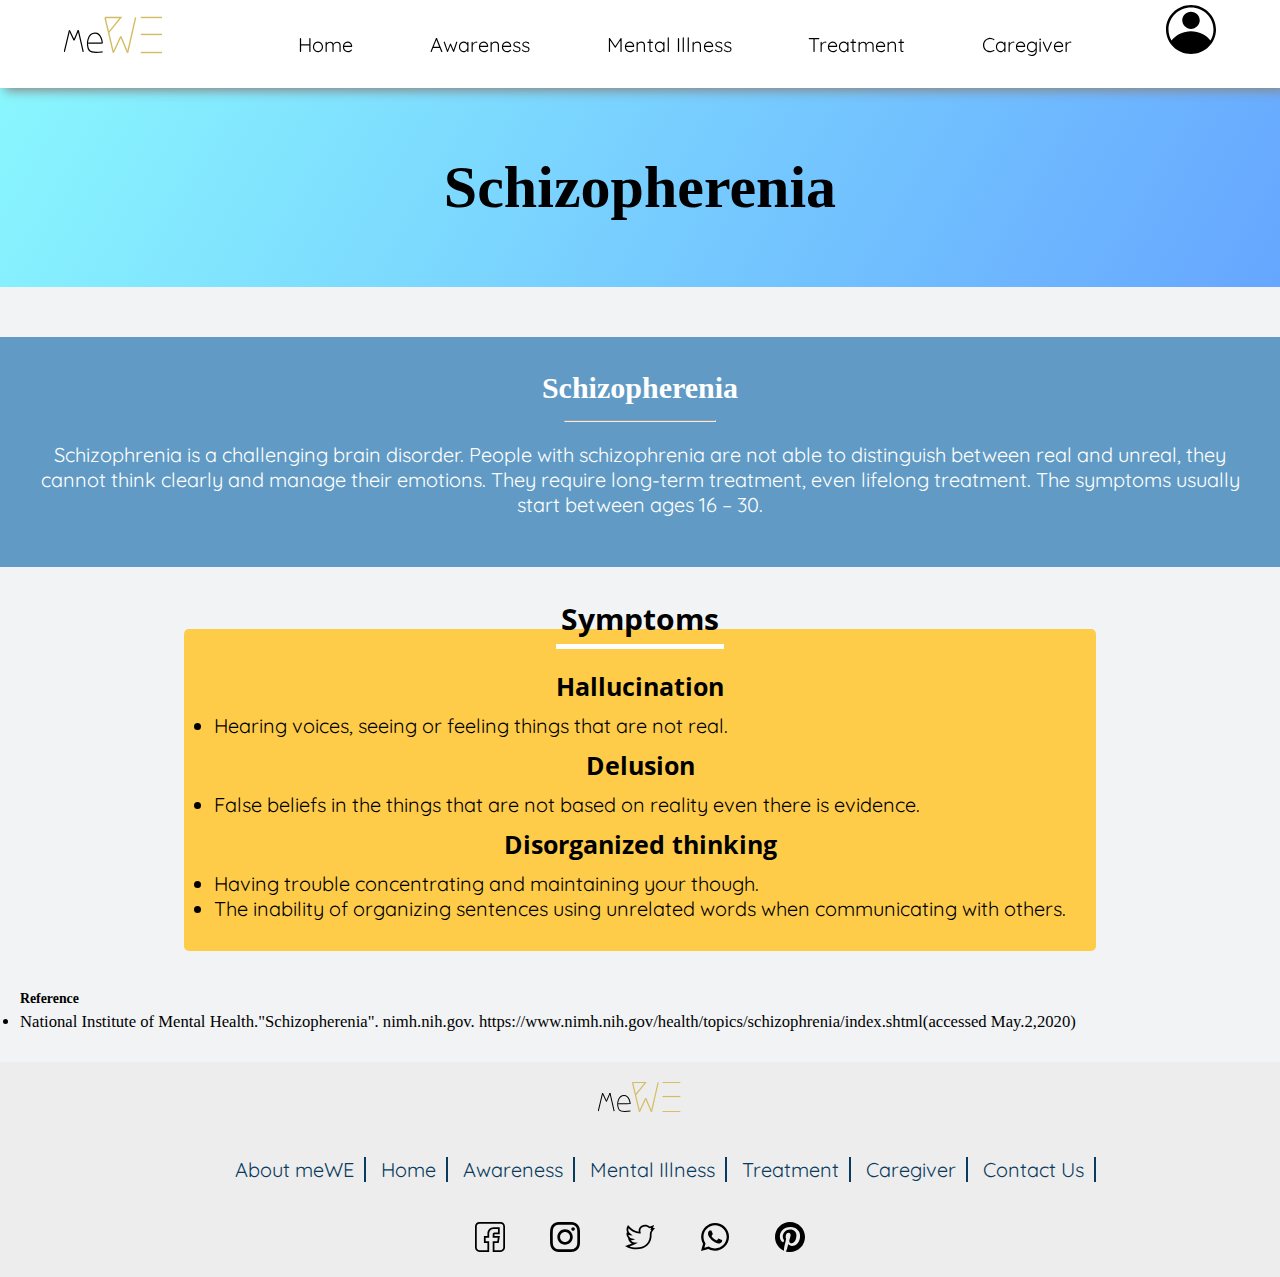
<file: html/schizopherenia.html>
<!-- 
Creation date: 28/04/2020
Last modified: 24/07/2020 
Data collection date:02/05/2020
-->
<!DOCTYPE html>
<html>
<head>
    <title>meWE - Schizopherenia</title>
    <meta charset="utf-8" name="viewport" content="width=device-width, initial-scale=1.0">
    <link rel="stylesheet" href="../css/common.css">
    <link rel="stylesheet" href="../css/disorders.css">
    <link rel="icon" href="../images/favicon.svg" type="image">
    <script src="../functions/menu.js"></script>
</head>
<body>
    <div class="navigation_bar">
        <span onclick="menu_show()" class="menu_icon"><img src="../images/menu.svg" alt="menu_icon" width="50px"></span>
        <div class="logo">
            <a href="../index.html"><img src="../images/meWE.svg" alt="logo" width="100px" height="40px"></a>
        </div>
         <nav class="links" id="nav_bar">
            <ul class="center">
                <li><a href="../index.html">Home</a></li>
                <li><a href="awareness.html">Awareness</a></li>
                <li class="dropdown"><a href="learn_more.html">Mental Illness</a>
                    <ul class="dropdown_content">
                        <li><a href="mood_disorders.html">Mood Dirsorders</a></li>
                        <li><a href="anxiety_disorders.html">Anxiety Disorders</a></li>
                        <li><a href="eating_disorders.html">Eating Disorders</a></li>
                        <li><a href="schizopherenia.html">Schizophrenia</a></li>
                    </ul>
                </li>
                <li><a href="treatment.html">Treatment</a></li>
                <li><a href="caregivers.html">Caregiver</a></li>
             </ul>
        </nav>
        
        <a href="login.php"><img src="../images/account.svg" alt="login_icon" class="login_icon"></a>
    </div>

<main>
    <header>
        <h2>Schizopherenia</h2>
    </header>

    <section class="section_title">
        <h2>Schizopherenia</h2>
        <hr>
        <p>Schizophrenia is a challenging brain disorder. People with schizophrenia 
            are not able to distinguish between real and unreal, they cannot think clearly 
            and manage their emotions. They require long-term treatment, even lifelong 
            treatment. The symptoms usually start between ages 16 – 30.
        </p>
    </section>
    <div class="flexbox">
        <div>
        <p class="title">Symptoms</p>
        <ul>
            <p class="bold">Hallucination</p>
            <li>Hearing voices, seeing or feeling things that are not real. </li> 
            <p class="bold">Delusion</p> 
            <li>False beliefs in the things that are not based on reality even there is evidence. </li>
            <p class="bold">Disorganized thinking </p>
            <li>Having trouble concentrating and maintaining your though. </li>    
            <li>The inability of organizing sentences using unrelated words when communicating with others. </li>

        </ul>
        </div>
    </div>
</main>
<small class="references">
    <h5>Reference</h5>
    <ul>
        <li>National Institute of Mental Health."Schizopherenia". nimh.nih.gov.
            https://www.nimh.nih.gov/health/topics/schizophrenia/index.shtml(accessed May.2,2020)
        </li>
    </ul>
</small>


<footer>
    <img src="../images/meWE.svg" alt="logo">

    <ul class="footer_nav">
        <li><a href="meWE.html">About meWE</a></li>
        <li><a href="../index.html">Home</a></li>
        <li><a href="awareness.html">Awareness</a></li>
        <li><a href="learn_more.html">Mental Illness</a></li>
        <li><a href="treatment.html">Treatment</a></li>
        <li><a href="caregivers.html">Caregiver</a></li>
        <li><a href="contact_us.html">Contact Us</a></li>
    </ul>
    <div>
        <a href=""><img src="../images/facebook.svg" alt="facebook"></a>
        <a href=""><img src="../images/instagram.svg" alt="instagram"></a>
        <a href=""><img src="../images/twitter.svg" alt="twitter"></a>
        <a href=""><img src="../images/whatsapp.svg" alt="whatsapp"></a>
        <a href=""><img src="../images/pinterest.svg" alt=""></a>
    </div>
</footer>

</body>
</html>
</file>
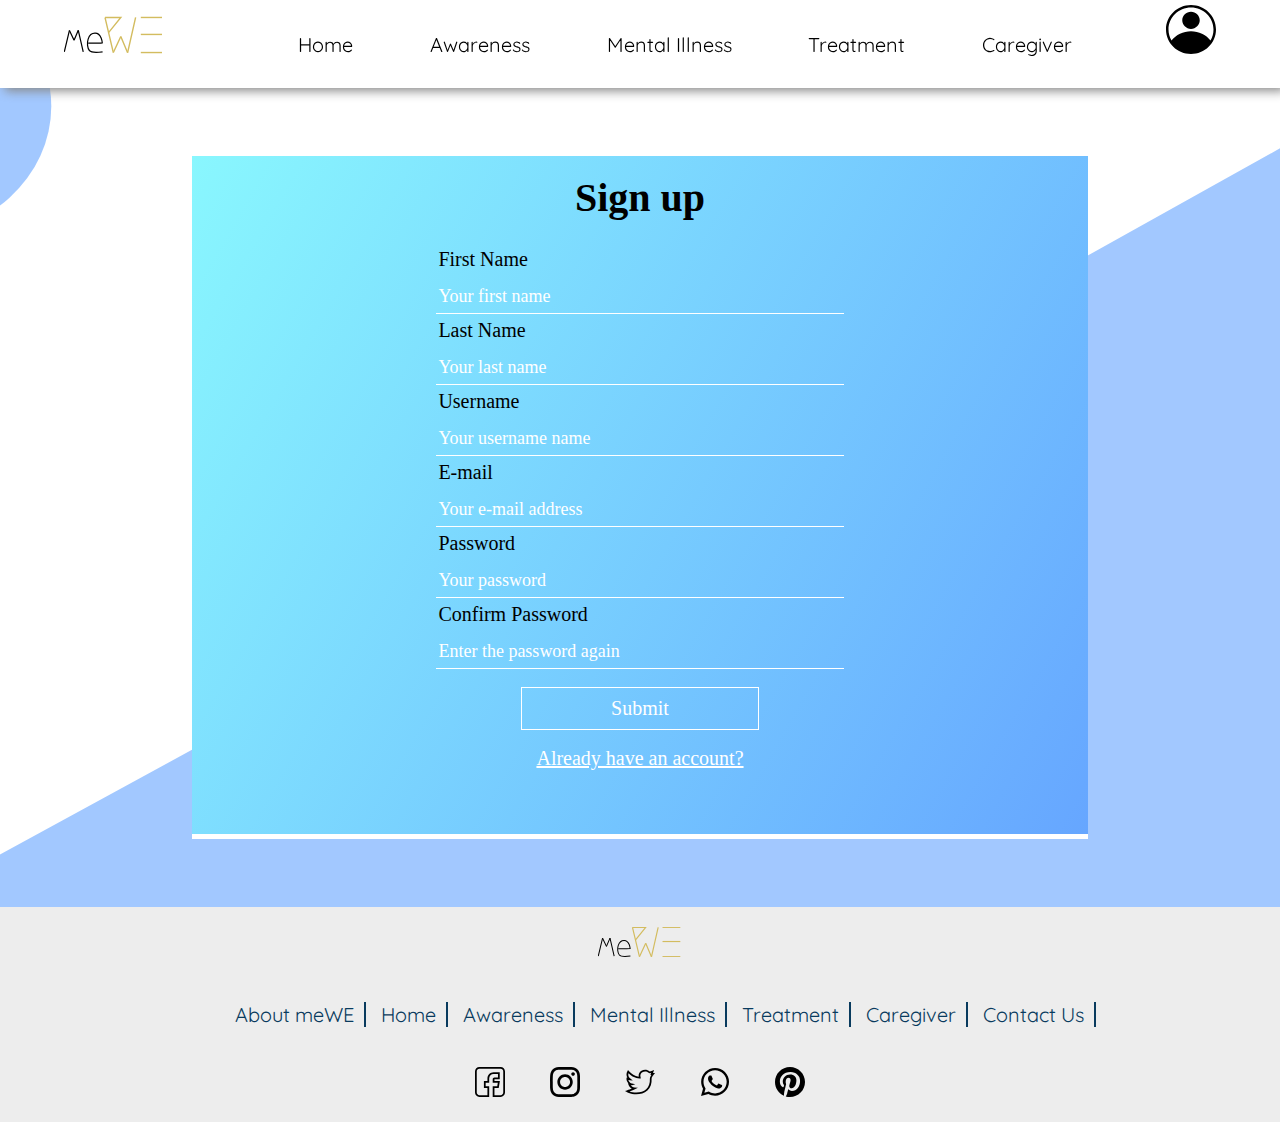
<file: html/signup.html>
<!-- 
Creation date: 23/07/2020
Last modified: 24/07/2020 
-->
<!DOCTYPE html>
<html>
<head>
    <title>meWE - Sign-up</title>
    <meta charset="utf-8" name="viewport" content="width=device-width, initial-scale=1.0">
    <link rel="stylesheet" href="../css/common.css">
    <link rel="stylesheet" href="../css/login.css">
    <link rel="icon" href="../images/favicon.svg" type="image">
    <script src="../functions/sigup.js"></script>
    <script src="../functions/menu.js"></script>
</head>

<body>
    <div class="navigation_bar">
        <span onclick="menu_show()" class="menu_icon"><img src="../images/menu.svg" alt="menu_icon" width="50px"></span>
        <div class="logo">
            <a href="../index.html"><img src="../images/meWE.svg" alt="logo" width="100px" height="40px"></a>
        </div>
         <nav class="links" id="nav_bar">
            <ul class="center">
                <li><a href="../index.html">Home</a></li>
                <li><a href="awareness.html">Awareness</a></li>
                <li class="dropdown"><a href="learn_more.html">Mental Illness</a>
                    <ul class="dropdown_content">
                        <li><a href="mood_disorders.html">Mood Dirsorders</a></li>
                        <li><a href="anxiety_disorders.html">Anxiety Disorders</a></li>
                        <li><a href="eating_disorders.html">Eating Disorders</a></li>
                        <li><a href="schizopherenia.html">Schizophrenia</a></li>
                    </ul>
                </li>
                <li><a href="treatment.html">Treatment</a></li>
                <li><a href="caregivers.html">Caregiver</a></li>
             </ul>
        </nav>
        
        <a href="login.php"><img src="../images/account.svg" alt="login_icon" class="login_icon"></a>
    </div>
    <main>
        <br>
        <div class="form">
                <h1>Sign up</h1>
                <form name="signup_form" action="../functions/signup.php" method="POST" onsubmit="return validate()">
                        <label for="first_name">First Name</label>
                        <input type="text" id="first_name" name="first_name" placeholder="Your first name">
                        <label for="last_name">Last Name</label>
                        <input type="text" id="last_name" name="last_name" placeholder="Your last name">
                        <label for="username">Username</label>
                        <input type="text" id="username" name="username" placeholder="Your username name">
                        <label for="email">E-mail</label>
                        <input type="email" id="email" name="email" placeholder="Your e-mail address">
                        <label for="pw">Password</label>
                        <input type="password" id="pw" name="password" placeholder="Your password">
                        <label for="confirm_pw">Confirm Password</label>
                        <input type="password" id="confirm_pw" placeholder="Enter the password again">
                        <button type="submit" id="submit_button">Submit</button>
                </form>
                
                <div style="text-align: center;">
                    <span><a href="login.php" class="link">Already have an account?</a></span>
                </div>
            </div>
            
        </div>
        <br>
    </main>

    <footer>
        <img src="../images/meWE.svg" alt="logo">

        <ul class="footer_nav">
            <li><a href="meWE.html">About meWE</a></li>
            <li><a href="../index.html">Home</a></li>
            <li><a href="awareness.html">Awareness</a></li>
            <li><a href="learn_more.html">Mental Illness</a></li>
            <li><a href="treatment.html">Treatment</a></li>
            <li><a href="caregivers.html">Caregiver</a></li>
            <li><a href="contact_us.html">Contact Us</a></li>
        </ul>
        <div>
            <a href=""><img src="../images/facebook.svg" alt="facebook"></a>
            <a href=""><img src="../images/instagram.svg" alt="instagram"></a>
            <a href=""><img src="../images/twitter.svg" alt="twitter"></a>
            <a href=""><img src="../images/whatsapp.svg" alt="whatsapp"></a>
            <a href=""><img src="../images/pinterest.svg" alt=""></a>
        </div>
    </footer>
    

</body>
</html>
</file>
<file: css/common.css>
@font-face{
    font-family: quicksans;
    src: url(quicksand-variablefont_wght.ttf);
}

@font-face{
    font-family:opensans_b;
    src: url(OpenSans-Bold.ttf);
}

body{text-align: center;
    margin: 0px;
    padding: 0px;
    font-size: 20px;
    }

.logo{padding: 15px 0 ;
}

.navigation_bar{display: flex;
    justify-content: space-between;
    position: sticky;
    padding: 0 5% 0;
    top:0px;
    background-color: white;
    box-shadow: 5px 3px 10px #898989;
    z-index: 1;
    font-family: quicksans;
            }

.login_icon{
    width: 50px;
    margin-top:5px ;
}

nav li{
    list-style: none;
            
            }
.center{
    display: flex;
    margin: 0;
}
        
.center > li a:link, .center > li a:visited{
    display: block;
        padding: 3.5vh 3vw;
        color: black;
        text-decoration: none;
            }

.center > li a:focus, .center > li a:hover, .center > li a:active{
                background-color: #447797;
                color: white;
                }


.dropdown{position: relative}

.dropdown_content{  
            display: none;
        position: absolute;
        top: 69px;
        padding: 0px;
        width: 100%;
        background-color:white;
        text-align: left;
        border: 1px solid black;
        border-top: none;
        }

.dropdown_content li{
    display: block;
    margin: 5px 0;
    background-color: white;}

.dropdown_content li a:link,.dropdown_content li a:visited{
        padding: 10px;
        display: block;
        }

.dropdown_content li a:focus,.dropdown_content li a:hover,.dropdown_content li a:active{
    border-left:10px solid #447797 ;
    background-color: white;
    color: #447797;
    }

.dropdown:hover .dropdown_content{display:block;}

.menu_icon{

    padding: 5px 10px 0;
    display: none;
}

.menu_icon:hover,.menu_icon:active,.menu_icon:focus{
    background-color: #447797;
}

.image_text{font-size: 50px;
    padding: 15%;
    color:white;
    }

.yellow_text{color: #FFCC4A;}

.section_title{ padding: 10px 20px 30px;
    margin-top: 50px;
    height: auto;
    background-color: #619bc5;
    color: white;}

.section_title h2{margin-bottom: 15px;}

.section_title hr{width:150px;
color: white;
}
.section_title > p{font-family: quicksans;}

footer{background-color: rgb(237, 237, 237);
    }

footer img{height: 30px;
            margin: 20px;}

.footer_nav li{display:inline-block;
font-family: quicksans;}

.footer_nav li a:link, .footer_nav li a:visited{
    text-decoration: none;
    color: #093b5e;
    border-right: 2px solid #093b5e;
    padding-left: 10px;
    padding-right:10px;

}
.footer_nav li a:focus, .footer_nav li a:hover, .footer_nav li a:active{
    color: #a8dfff;
    }

@media screen and (max-width:1115px){
    .login_icon{
        display: none;
    }
}

@media screen and (max-width:1050px){
    .links{
        display: none;
    }
    .menu_icon{display: initial;}
    .links_change{
        position: absolute;
        top: 65px;
        left: 0;
        background-color: white;
        width: 50vw;
        box-shadow: 2px 2px 5px gray;

        
    }
    .center{
        display: block;
        padding: 0;
    }
    .center li{
        display: block;
        margin: 4% 0;
    }
}
</file>
<file: css/index.css>
.image{background-size: cover;
    height: 650px;
    
    background: url("../images/index2.png") no-repeat center;}
    
        
blockquote{background-color: #FFCC4A;
display: inline-block;
padding: 20px;
border-radius: 30px;
margin-bottom: 30px;
}

.border_button{color: white;
            border: 2px solid white;
            text-decoration: none;
            padding: 10px;
            margin: 2% auto;
            transition: 0.3s;
    }

.border_button:hover{background-color: white;
                    color: #619bc5;}

.flexbox{display: flex;
    flex-wrap: wrap;
    justify-content: space-around;
    margin: 100px;}

.flexitem{
    width: 300px;
    margin: 20px 1%;}


.round_border{border-radius: 50%;
            width: 200px;
            height: 200px;
            margin: auto;
            color: white;
            background-color:#003860 ;}

.flexitem .header{margin: auto;
            font-size: 30px;
            font-family: opensans_b;
            padding-top: 30%;}

.flexitem .desc{padding: 10px 20px;
            font-family: quicksans;
            margin: 0px;
            color: white;
            background-color: #003860 ;}

.flexitem a{
        padding:10px;
        display: inline-block;
        text-decoration: none;
        margin: 10px auto;
        transition: 0.3s;}

.flexitem a:link,.flexitem a:visited{
color: #003860;
}

.flexitem a:focus,.flexitem a:hover,.flexitem a:active{
border-radius: 5px;
color: white;
background-color:#003860 ;
}

.flexitem:hover{margin-top: -5px;
            border-bottom: 5px solid #003860;
            transition: 1s;}


/*a8dfff*/
</file>
<file: css/disorders.css>
body{background-color:#f1f3f5;;}
header{background-image: linear-gradient(120deg, #89f7fe 0%, #66a6ff 100%);
            display: block;
            padding: 15px;
            font-size: 40px;
        }

.details{display:flex;
    justify-content: space-around;
            flex-wrap: wrap;
            margin-bottom: 0px;
            
            }
            

.details > div{width: 500px;

                margin: 5% 2% 0;

            }
.details > div dt{
    font-family: opensans_b;
    font-size: 30px;
    border-bottom: 5px solid #003860;
    color: #003860;
    padding: 5px;
    display: inline-block;

    
}

.details > div dd{
    font-family: quicksans;
    background-color:#add8f7;
    margin: -20px 10px 0px;
    padding: 30px 10px 10px;
    border-radius: 5px;

}

.flexbox{display: flex;
    margin-top: 2%;
    justify-content: center;}

.title{
    font-family: opensans_b;
    font-size: 30px;
    border-bottom: 5px solid white;
    padding: 5px;
    display: inline-block;
    margin: 0px;
}


.flexbox  ul{
    background-color: #FFCC4A;
    
    padding: 30px;
    margin:-20px 10px 10px;
    border-radius: 5px;
    }

.flexbox  ul > li{
    font-family: quicksans;
    text-align: left;
    margin: 0px;
}

.bold{
    font-size: 25px;
    font-family:opensans_b ;
    margin: 10px;
}

.references{text-align: left;
    margin: 30px 20px;
    display: block;
    }
.references > h5{margin: 0px;}

.references > ul{
    margin: 5px 0 20px;
    padding: 0px;}
</file>
<file: css/awareness.css>
.image{background-size: cover;
    height: 650px;
    background: url("../images/awareness1.png") no-repeat center;}

blockquote{background-color: #FFCC4A;
        display: inline-block;
        padding: 20px;
        border-radius: 30px;
        margin-bottom: 30px;
    }

.flex_container{display: flex;
        font-family: quicksans;
        padding:30px;
        background-color: #79b2da;
        margin: 50px 20%;
        box-shadow: 5px 10px 5px #aeaeae;}

.order{font-size: 30px;
        color: white;
        padding-right: 30px;
        border-right: 5px solid white;}

.order + div{padding-left: 30px;}

@media screen and (max-width:1045px){
        .flex_container{
                margin: 50px 5%;
        }
}
</file>
<file: css/contact_us.css>
.image{
    background-size: cover;
    background: url("../images/contact_us.jpg") no-repeat center;
    height: 10%;
}

.image_text{
    padding-top: 10%;

    }

.contact_box{
    display: flex;
    text-align: left;
    background-image: linear-gradient(120deg, #a1c4fd 0%, #c2e9fb 100%);
    margin:-5% 10% 5%;
}

.contact_form{
    width: 60%;
    text-align: center;
    margin: 2% auto;
}
form{
    text-align: left;
}


.contact_form label, .contact_form input, .contact_form textarea{
    display: block;
    font-family: 'Times New Roman', Times, serif;
    width: 75%;
    margin-left: 10%;
    padding: 1% 0;
}

.contact_form input{
    background: transparent;
    border: none;
    font-size: large;
    border-bottom: 1px solid white;
}

.contact_form textarea{
    background: transparent;
    border: 1px solid white;
    font-size: large;
    resize: none;
}

.information{
    text-align: center;
    display: flex;
    padding: 0 2%;
    width: 350px;
    margin: 2% auto;
    flex-direction: column;
    background-color:white;
    box-shadow: 2px 2px 10px 2px rgba(0, 0, 0, 0.2);
    border-radius: 10px;
    font-family: quicksans;
}

.information > h2{
    background-color: #7dafff;
    color: white;
    font-family: opensans_b;
}
.information > div > h3{
    background-color: #a2c4ff;
    font-family: opensans_b;
}


#send_button{
    font-family: 'Times New Roman', Times, serif;
    margin-top: 10px;
    border: 1px solid white;
    color: white;
    background-color: transparent;
    font-size: 20px;
    padding: 1% 10%;
    transition: 0.3s;

}

#send_button:hover,#send_button:focus,#send_button:active{
    border: 1px solid black;
    background-color: white;
    color: black;

}

::placeholder{
    color: white;
}

@media screen and (max-width:1120px){
    .contact_box{
        flex-direction: column;
    }
}
</file>
<file: css/mentailillness.css>
.image{background-size: cover;
    height: 650px;
    background: url("../images/aboutmentalillness.png") no-repeat center;}



.flexcontainer{display: flex;
                flex-direction: column;
                background-color: #f0f7fa;
                font-family: quicksans;
                }

.flexitem1{display: flex;
            background-color: #79b2da;
            padding: 30px 30px 10px;
            margin: 50px 10%;}

.flexitem1 .topic{border-right: 5px solid white;
                color: white;
                padding-right: 30px;
                font-family: opensans_b;
                
            }
.topic + div{padding-left: 20px;}

.flexitem2{display: flex;
    justify-content: space-around;
    flex-wrap: wrap;
            }
.flexitem2 .item{width: 300px;
                margin: 20px 5%;
            }
.flexitem2 .desc{background-color: #003860;
                    padding: 10px;
                    color: white;}

.round_border{border-radius: 50%;
                width: 200px;
                height: 200px;
                margin: auto;
                color: white;
                background-color:#003860 ;}

.round_border p{margin: auto;
    font-size: 30px;
        padding-top: 30%;
        font-family: opensans_b;}

.border_button{display: block;
            color: white;
            border: 2px solid white;
            text-decoration: none;
            padding: 10px;
            margin: 20px 30% 10px;
            transition: 0.3s;
    }

.border_button:hover {background-color: white;
                    color: #79b2da;}


@media screen and (max-width:1104px){
    .flexitem1{
        flex-direction: column;
    }
    .flexitem1 .topic{
        border: none;
        border-bottom: 5px solid white;
    }
}
</file>
<file: css/login.css>
main{
    background: url("../images/login.svg") no-repeat center;
    background-size: cover;
    
}

.form{
    border-bottom: 5px solid white;
    background-image: linear-gradient(120deg, #89f7fe 0%, #66a6ff 100%);
    margin: 5vh 15vw;
    padding-bottom: 5%;
    text-align: left;
}
.form > h1{
    padding-top: 2%;
    text-align: center;
}



form > label{
    display: block;
    margin-left: 27.5%;
    font-family: 'Times New Roman', Times, serif;

}

form > input{
    display: block;
    margin: 10px auto 5px;
    width: 45%;
    height: 30px;
    background: transparent;
    border: none;
    border-bottom: 1px solid white;
    font-family: 'Times New Roman', Times, serif;
    font-size: large;
}

#submit_button{
    display: block;
    margin: 2% auto;
    font-family: 'Times New Roman', Times, serif;
    border: 1px solid white;
    color: white;
    background-color: transparent;
    font-size: 20px;
    padding: 1% 10%;
    transition: 0.3s;
}

#submit_button:hover, #submit_button:focus,#submit_button:active{
    border: 1px solid #447797;
    background-color: white;
    color: #447797;
}

::placeholder{
    color: white;
}

.link:link,.link:visited{
    color: white;
}
.link:hover,.link:focus,.link:active{
    color: black;
}

.message{
    text-align: center;
    margin:1% auto;
    color: white;
    
}
</file>
